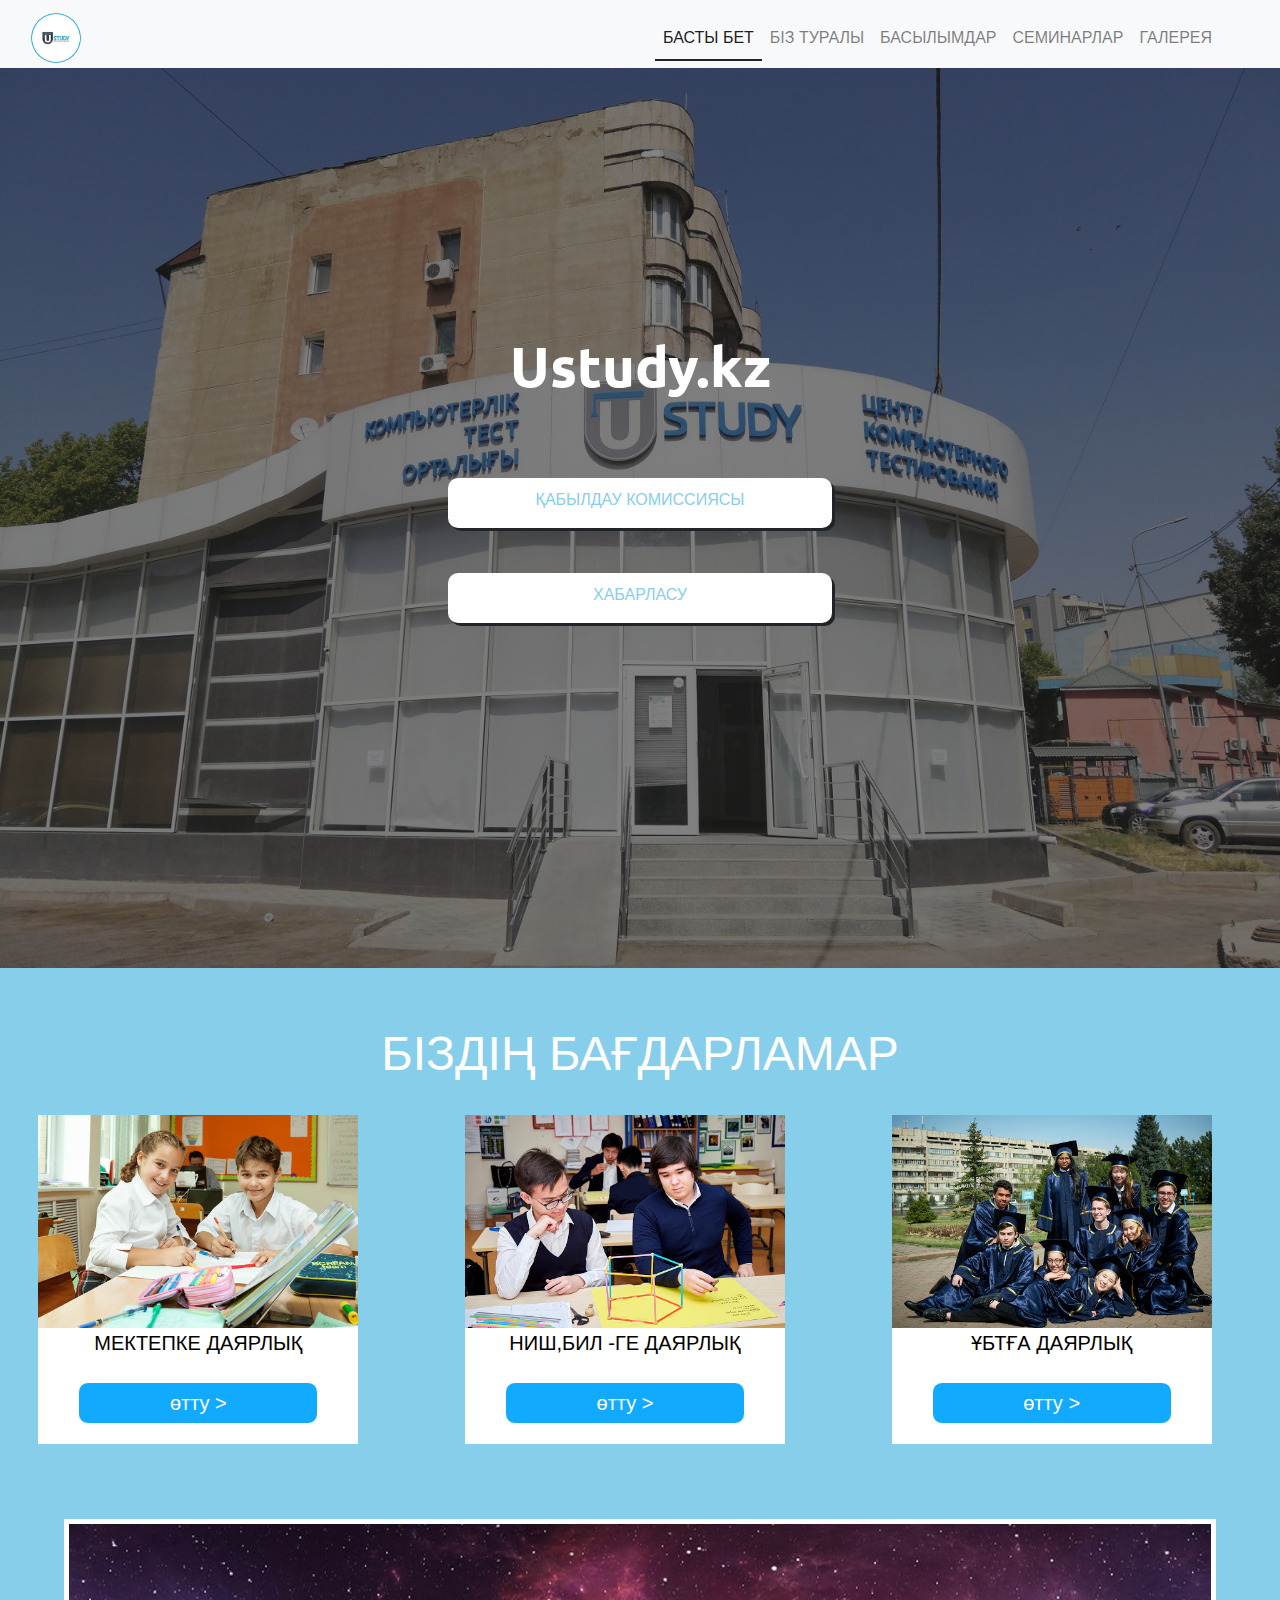
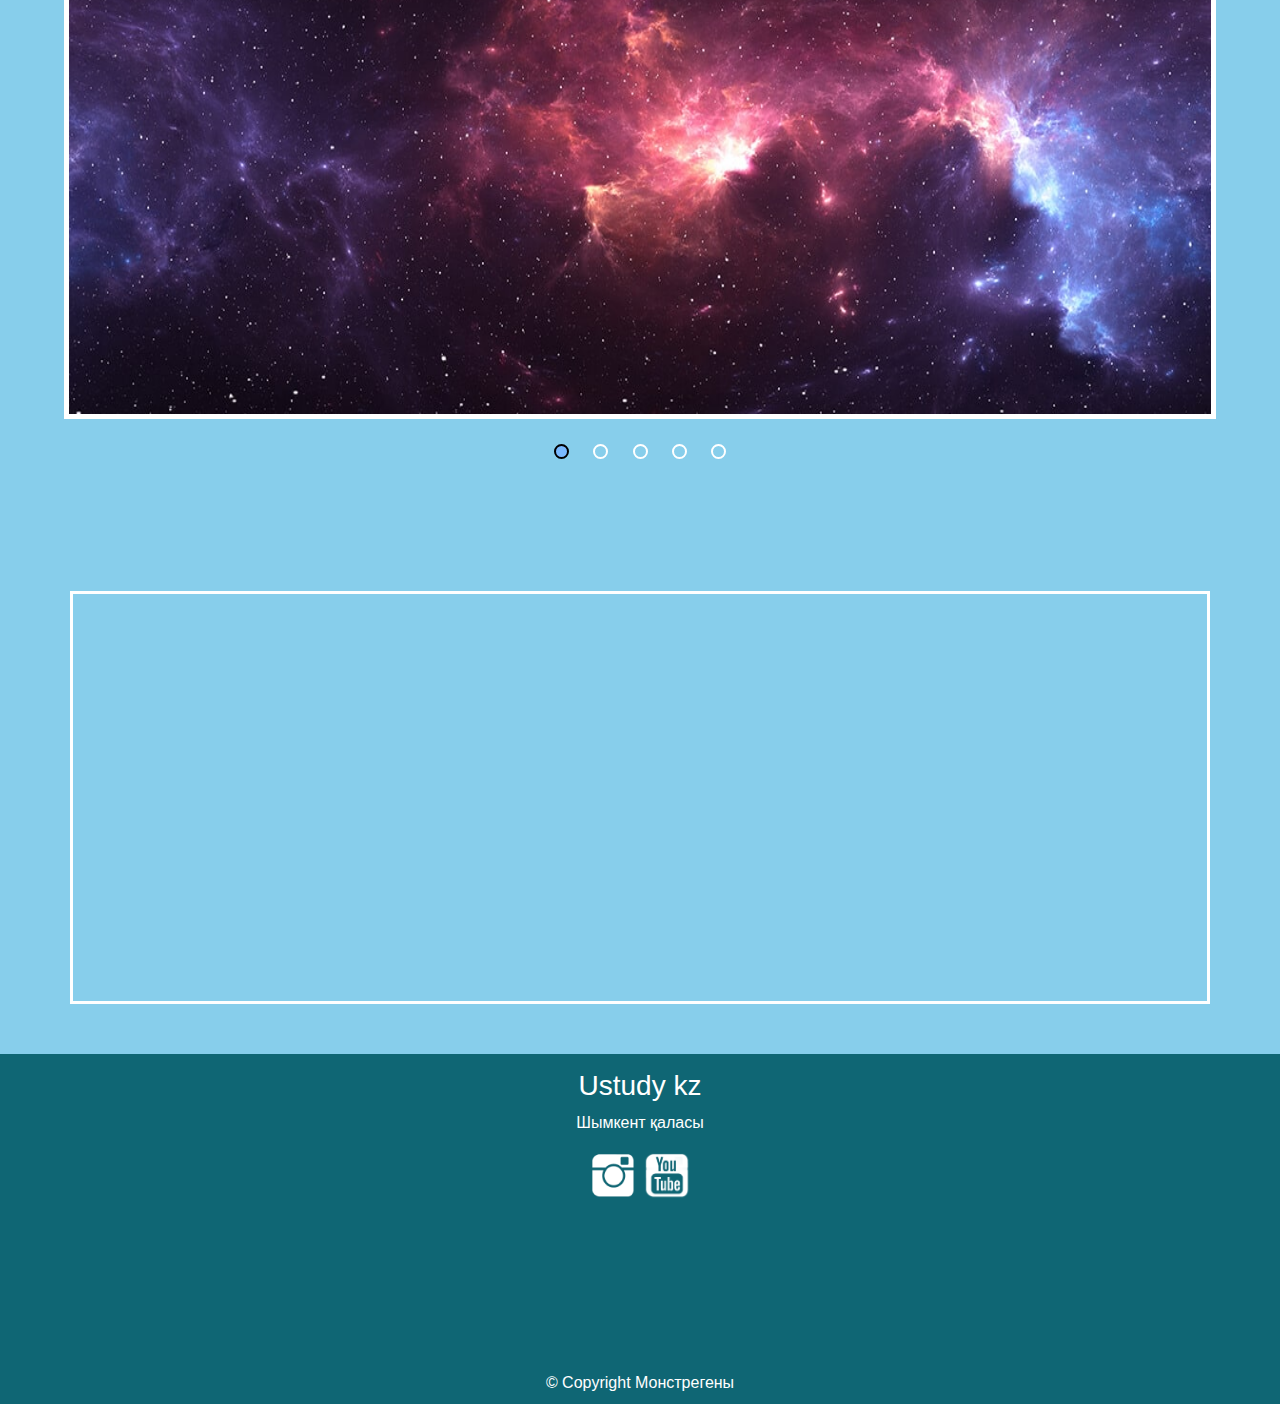
<file: index.html>
<!DOCTYPE html><html lang="en"><head>    <meta charset="UTF-8">    <title>USTUDY</title>    <link rel="icon" href="materials/icon-ustudy.jpg" type="image">    <meta name="viewport" content="width=device-width, initial-scale=1.0">    <link rel="stylesheet" href="css/bootstrap.css">    <link rel="stylesheet" href="css/style.css">    <script type="application/javascript" src="js/bootstrap.bundle.js" defer></script>    <script type="application/javascript" src="js/bootstrap.js" defer></script>    <script type="application/javascript" src="js/bootstrap.bundle.min.js" defer></script>    <script type="application/javascript" src="js/app.js" defer></script></head><body><!--Menu--><header>    <nav class="navbar navbar-expand-lg navbar-light bg-light menu-bar">        <div class="col-lg-6 col-md-3 col-sm-1 col-1">            <a class="navbar-brand " href="index.html"><img src="materials/icon-ustudy.jpg" class="icon" weight="50px"                                                            height="50"></a>        </div>        <button class="navbar-toggler" type="button" data-toggle="collapse" data-target="#navbarSupportedContent"                aria-controls="navbarSupportedContent" aria-expanded="false" aria-label="Toggle navigation">            <span class="navbar-toggler-icon"></span>        </button>        <div class="collapse navbar-collapse col-lg-6" id="navbarSupportedContent">            <ul class="navbar-nav mr-auto">                <li class="nav-item active">                    <a class="nav-link link-text" href="#">Басты бет<span class="sr-only">(current)</span></a>                </li>                <li class="nav-item"><a class="nav-link link-text" href="">Біз туралы</a></li>                <li class="nav-item"><a class="nav-link link-text" href="">БАСЫЛЫМДАР</a></li>                <li class="nav-item"><a class="nav-link link-text" href="">СЕМИНАРЛАР</a></li>                <li class="nav-item"><a class="nav-link link-text" href="">                    ГАЛЕРЕЯ</a></li>            </ul>        </div>    </nav></header><!--Artky suret Ustudy--><div class="main-content">    <div class="darker">    </div>    <div class="container-fluid position-absolute" style="top: 75px">        <div class="col-12 ustudy-text ">Ustudy.kz</div>        <div class=" button-log hoverBox">            <a href="">Қабылдау комиссиясы</a>        </div>        <div class=" button-tocall hoverBox">            <a href="callto:87082984954">хабарласу</a>        </div>    </div></div><!-- Bagdarlamar --><div class="our-programms">    <div class="col-12 text-center text-ourprogramms">        Біздің бағдарламар    </div>    <div class="row our-programms-1">        <div class="col-lg-3 col-sm-8 col-xxs programs">            <img src="materials/primary-school.jpg">            <span>мектепке даярлық</span>            <button onclick="onClick('programms1.html')">өтту ></button>        </div>        <div class="col-lg-3 col-sm-8 col-xxs programs">            <img src="materials/secondary-school.jpg">            <span>НИШ,БИЛ -ге даярлық</span>            <button onclick="onClick('programms2.html')">өтту ></button>        </div>        <div class="col-lg-3 col-sm-8 col-xxs programs">            <img src="materials/high-school.jpg">            <span>ҰБТҒА даярлық</span>            <button onclick="onClick('programms3.html')">өтту ></button>        </div>    </div></div><!--Auysatyn fotolar--><div class="bck-photos container-fluid">    <div class="dots">        <div class="owl-dots active" onclick="dotsClick(0)"></div>        <div class="owl-dots" onclick="dotsClick(1)"></div>        <div class="owl-dots" onclick="dotsClick(2)"></div>        <div class="owl-dots" onclick="dotsClick(3)"></div>        <div class="owl-dots" onclick="dotsClick(4)"></div>    </div></div><!--Map,Karta--><div class="map container">    <iframe class="col-12"            src="https://www.google.com/maps/embed?pb=!1m18!1m12!1m3!1d2950.031945070507!2d69.58176476403635!3d42.3205173946704!2m3!1f0!2f0!3f0!3m2!1i1024!2i768!4f13.1!3m3!1m2!1s0x38a91c03962517cb%3A0x26b377ade78472c!2z0KDQptCiIOKEljIgVXN0dWR5!5e0!3m2!1sen!2skz!4v1607628092186!5m2!1sen!2skz"            width="1000" height="400" frameborder="0" allowfullscreen="" aria-hidden="false" tabindex="0"></iframe></div><footer>    <h3>Ustudy kz</h3>    <p>        Шымкент қаласы    </p>    <a href="https://www.instagram.com/ustudy.125_shymkent/?hl=ru" target="_blank"><img class="icon-socialmedia " src="materials/instagram-icon.png"></a><!--    <a href="#"><img class="icon-socialmedia" src="materials/facebook-icon.png"></a>-->    <a href="#"><img class="icon-socialmedia" src="materials/youtube-icon.png"></a><!--    <a href="#"><img class="icon-socialmedia" src="materials/linkedin-icon.png"></a>-->    <div id="copyright">&copy; Copyright Монстрегены </div></footer><script src="https://code.jquery.com/jquery-3.3.1.slim.min.js"        integrity="sha384-q8i/X+965DzO0rT7abK41JStQIAqVgRVzpbzo5smXKp4YfRvH+8abtTE1Pi6jizo"        crossorigin="anonymous"></script><script src="https://cdnjs.cloudflare.com/ajax/libs/popper.js/1.14.7/umd/popper.min.js"        integrity="sha384-UO2eT0CpHqdSJQ6hJty5KVphtPhzWj9WO1clHTMGa3JDZwrnQq4sF86dIHNDz0W1"        crossorigin="anonymous"></script></body></html>
</file>
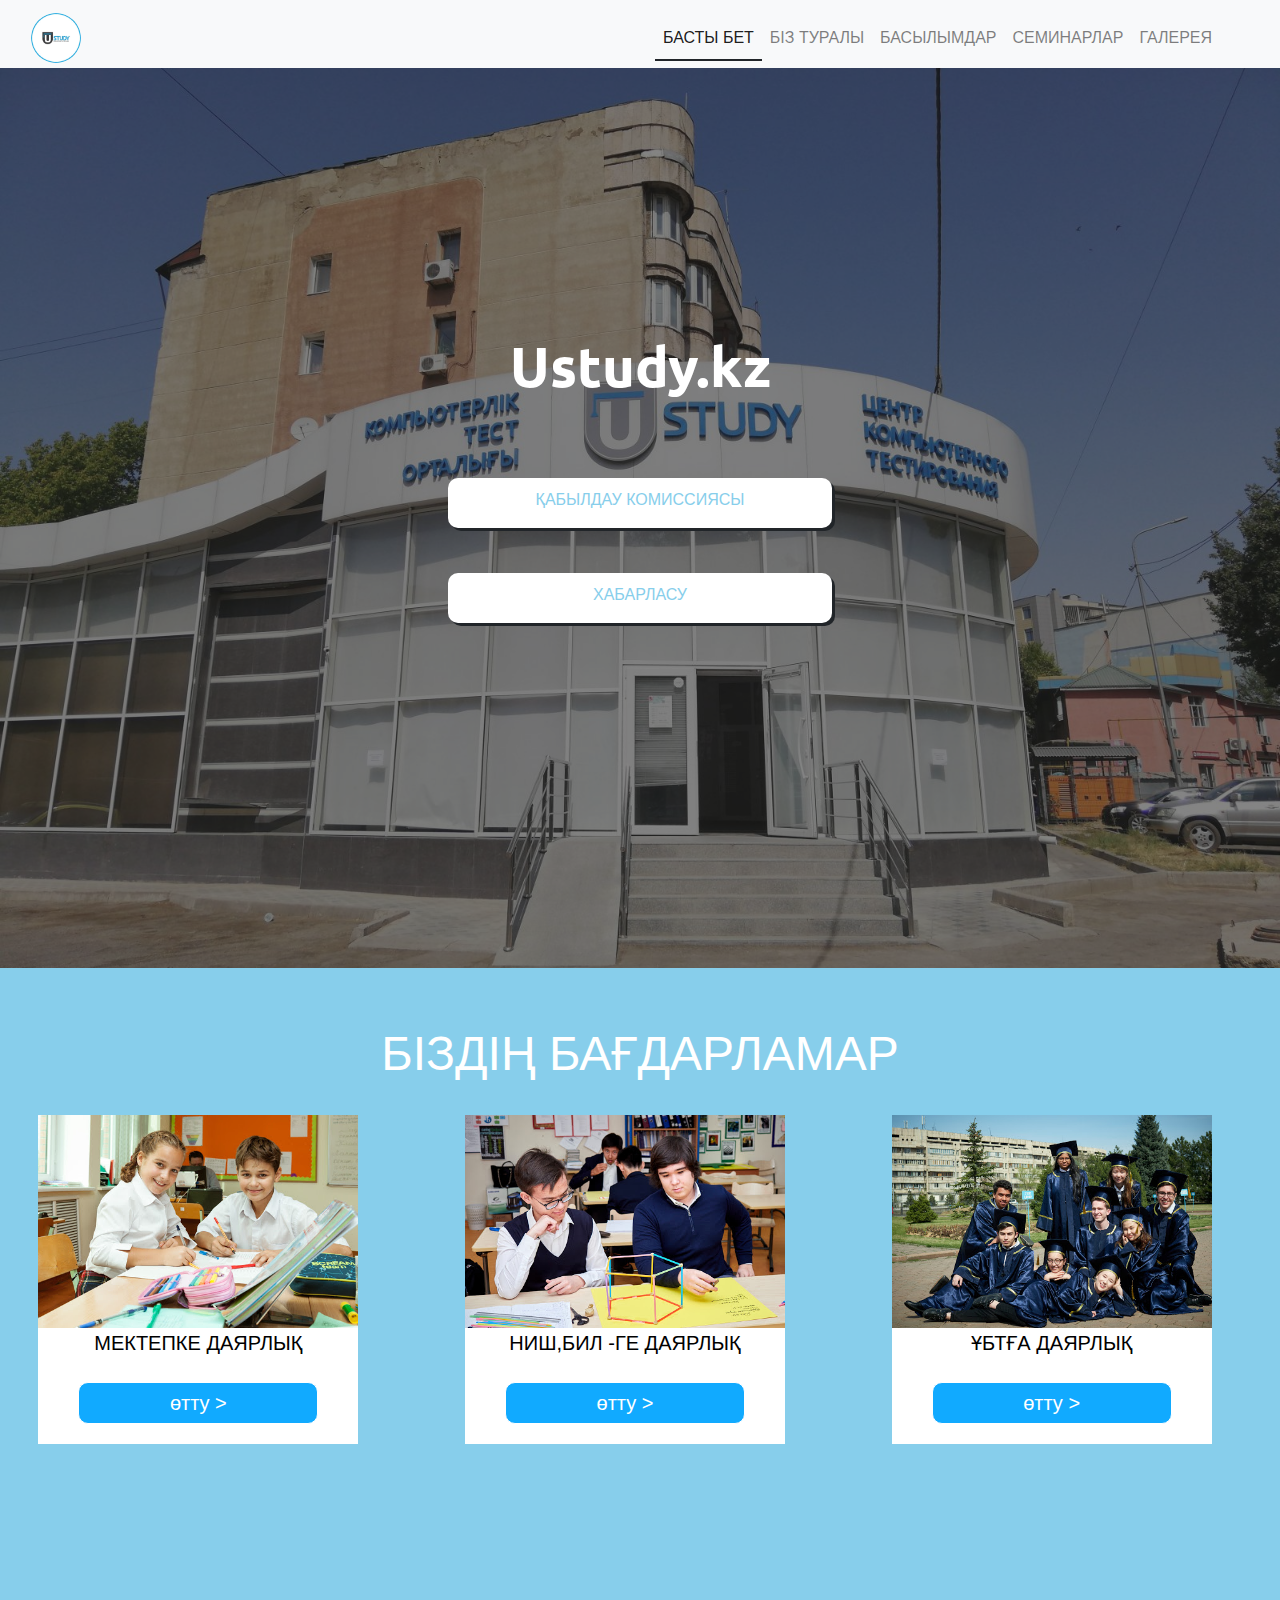
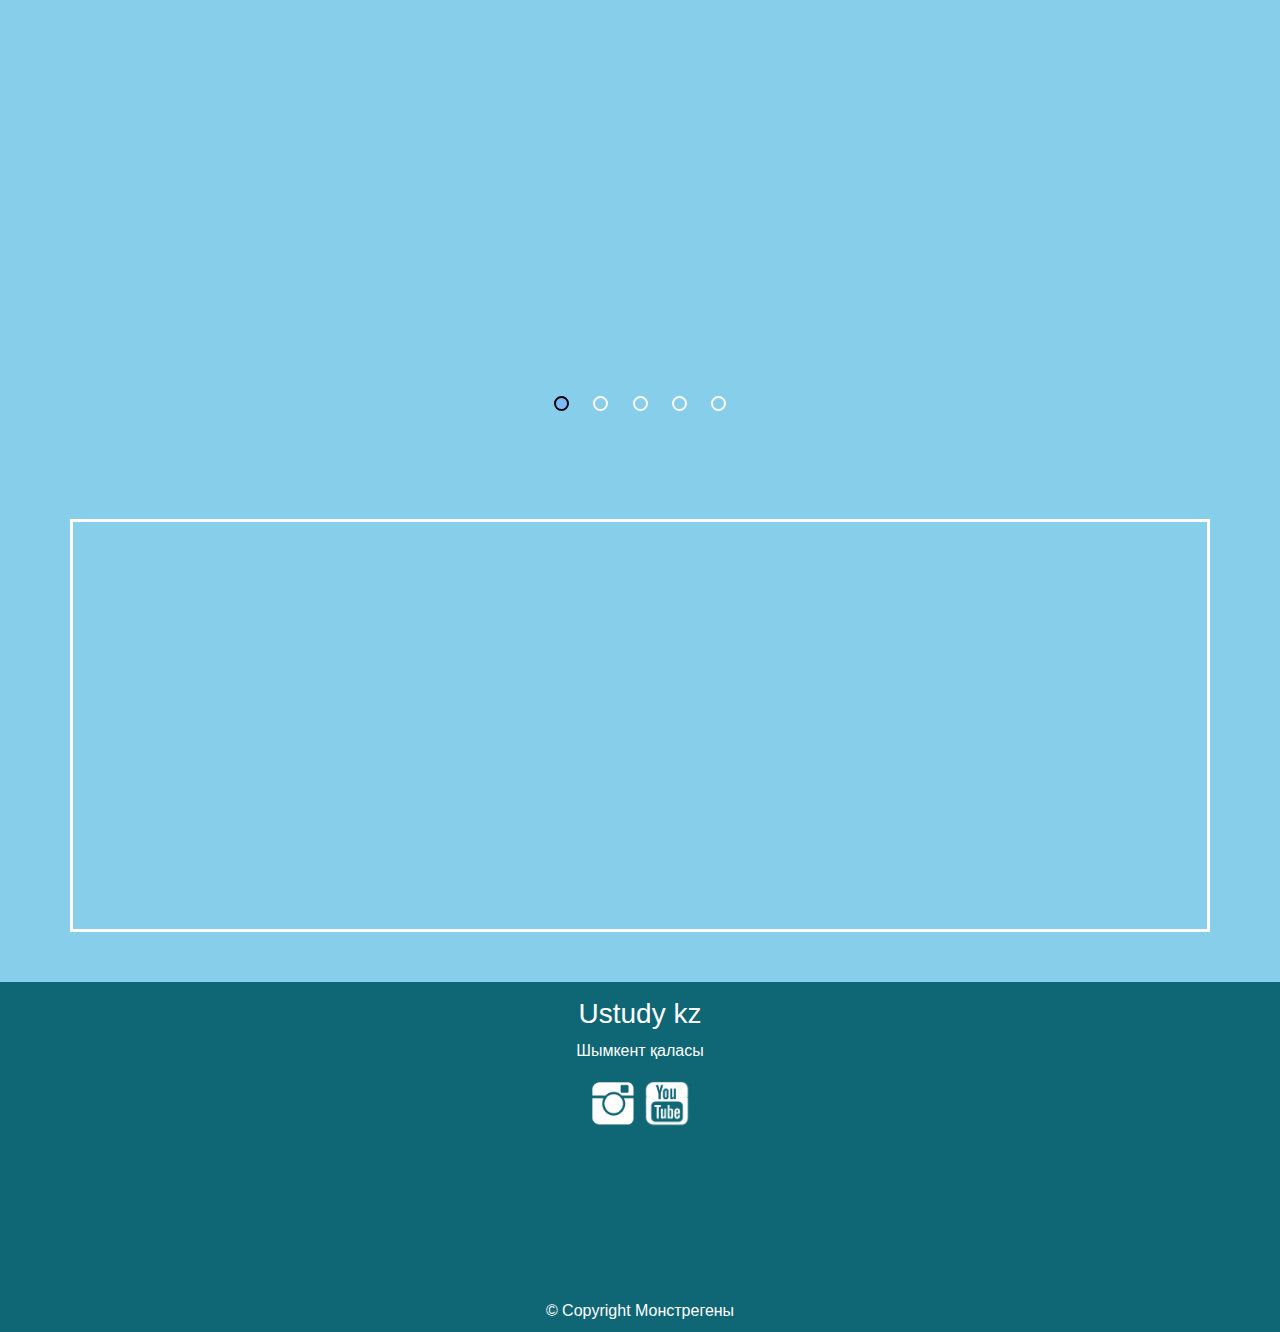
<file: First_Websites/index.html>
<!DOCTYPE html><html lang="en"><head>    <meta charset="UTF-8">    <title>USTUDY</title>    <link rel="icon" href="materials/icon-ustudy.jpg" type="image">    <meta name="viewport" content="width=device-width, initial-scale=1.0">    <link rel="stylesheet" href="css/bootstrap.css">    <link rel="stylesheet" href="css/style.css">    <script type="application/javascript" src="js/bootstrap.bundle.js" defer></script>    <script type="application/javascript" src="js/bootstrap.js" defer></script>    <script type="application/javascript" src="js/bootstrap.bundle.min.js" defer></script>    <script type="application/javascript" src="js/app.js" defer></script></head><body><!--Menu--><header>    <nav class="navbar navbar-expand-lg navbar-light bg-light menu-bar">        <div class="col-lg-6 col-md-3 col-sm-1 col-1">            <a class="navbar-brand " href="index.html"><img src="materials/icon-ustudy.jpg" class="icon" weight="50px"                                                            height="50"></a>        </div>        <button class="navbar-toggler" type="button" data-toggle="collapse" data-target="#navbarSupportedContent"                aria-controls="navbarSupportedContent" aria-expanded="false" aria-label="Toggle navigation">            <span class="navbar-toggler-icon"></span>        </button>        <div class="collapse navbar-collapse col-lg-6" id="navbarSupportedContent">            <ul class="navbar-nav mr-auto">                <li class="nav-item active">                    <a class="nav-link link-text" href="#">Басты бет<span class="sr-only">(current)</span></a>                </li>                <li class="nav-item"><a class="nav-link link-text" href="">Біз туралы</a></li>                <li class="nav-item"><a class="nav-link link-text" href="">БАСЫЛЫМДАР</a></li>                <li class="nav-item"><a class="nav-link link-text" href="">СЕМИНАРЛАР</a></li>                <li class="nav-item"><a class="nav-link link-text" href="">                    ГАЛЕРЕЯ</a></li>            </ul>        </div>    </nav></header><!--Artky suret Ustudy--><div class="main-content">    <div class="darker">    </div>    <div class="container-fluid position-absolute" style="top: 75px">        <div class="col-12 ustudy-text ">Ustudy.kz</div>        <div class=" button-log hoverBox">            <a href="">Қабылдау комиссиясы</a>        </div>        <div class=" button-tocall hoverBox">            <a href="callto:87082984954">хабарласу</a>        </div>    </div></div><!-- Bagdarlamar --><div class="our-programms">    <div class="col-12 text-center text-ourprogramms">        Біздің бағдарламар    </div>    <div class="row our-programms-1">        <div class="col-lg-3 col-sm-8 col-xxs programs">            <img src="materials/primary-school.jpg">            <span>мектепке даярлық</span>            <button onclick="onClick('programms1.html')">өтту ></button>        </div>        <div class="col-lg-3 col-sm-8 col-xxs programs">            <img src="materials/secondary-school.jpg">            <span>НИШ,БИЛ -ге даярлық</span>            <button onclick="onClick('programms2.html')">өтту ></button>        </div>        <div class="col-lg-3 col-sm-8 col-xxs programs">            <img src="materials/high-school.jpg">            <span>ҰБТҒА даярлық</span>            <button onclick="onClick('programms3.html')">өтту ></button>        </div>    </div></div><!--Auysatyn fotolar--><div class="bck-photos container-fluid">    <div class="dots">        <div class="owl-dots active"></div>        <div class="owl-dots"></div>        <div class="owl-dots"></div>        <div class="owl-dots"></div>        <div class="owl-dots"></div>    </div></div><!--Map,Karta--><div class="map container">    <iframe class="col-12"            src="https://www.google.com/maps/embed?pb=!1m18!1m12!1m3!1d2950.031945070507!2d69.58176476403635!3d42.3205173946704!2m3!1f0!2f0!3f0!3m2!1i1024!2i768!4f13.1!3m3!1m2!1s0x38a91c03962517cb%3A0x26b377ade78472c!2z0KDQptCiIOKEljIgVXN0dWR5!5e0!3m2!1sen!2skz!4v1607628092186!5m2!1sen!2skz"            width="1000" height="400" frameborder="0" allowfullscreen="" aria-hidden="false" tabindex="0"></iframe></div><footer>    <h3>Ustudy kz</h3>    <p>        Шымкент қаласы    </p>    <a href="https://www.instagram.com/ustudy.125_shymkent/?hl=ru" target="_blank"><img class="icon-socialmedia" src="materials/instagram-icon.png"></a><!--    <a href="#"><img class="icon-socialmedia" src="materials/facebook-icon.png"></a>-->    <a href="#"><img class="icon-socialmedia" src="materials/youtube-icon.png"></a><!--    <a href="#"><img class="icon-socialmedia" src="materials/linkedin-icon.png"></a>-->    <div id="copyright">&copy; Copyright Монстрегены </div></footer><script src="https://code.jquery.com/jquery-3.3.1.slim.min.js"        integrity="sha384-q8i/X+965DzO0rT7abK41JStQIAqVgRVzpbzo5smXKp4YfRvH+8abtTE1Pi6jizo"        crossorigin="anonymous"></script><script src="https://cdnjs.cloudflare.com/ajax/libs/popper.js/1.14.7/umd/popper.min.js"        integrity="sha384-UO2eT0CpHqdSJQ6hJty5KVphtPhzWj9WO1clHTMGa3JDZwrnQq4sF86dIHNDz0W1"        crossorigin="anonymous"></script></body></html>
</file>
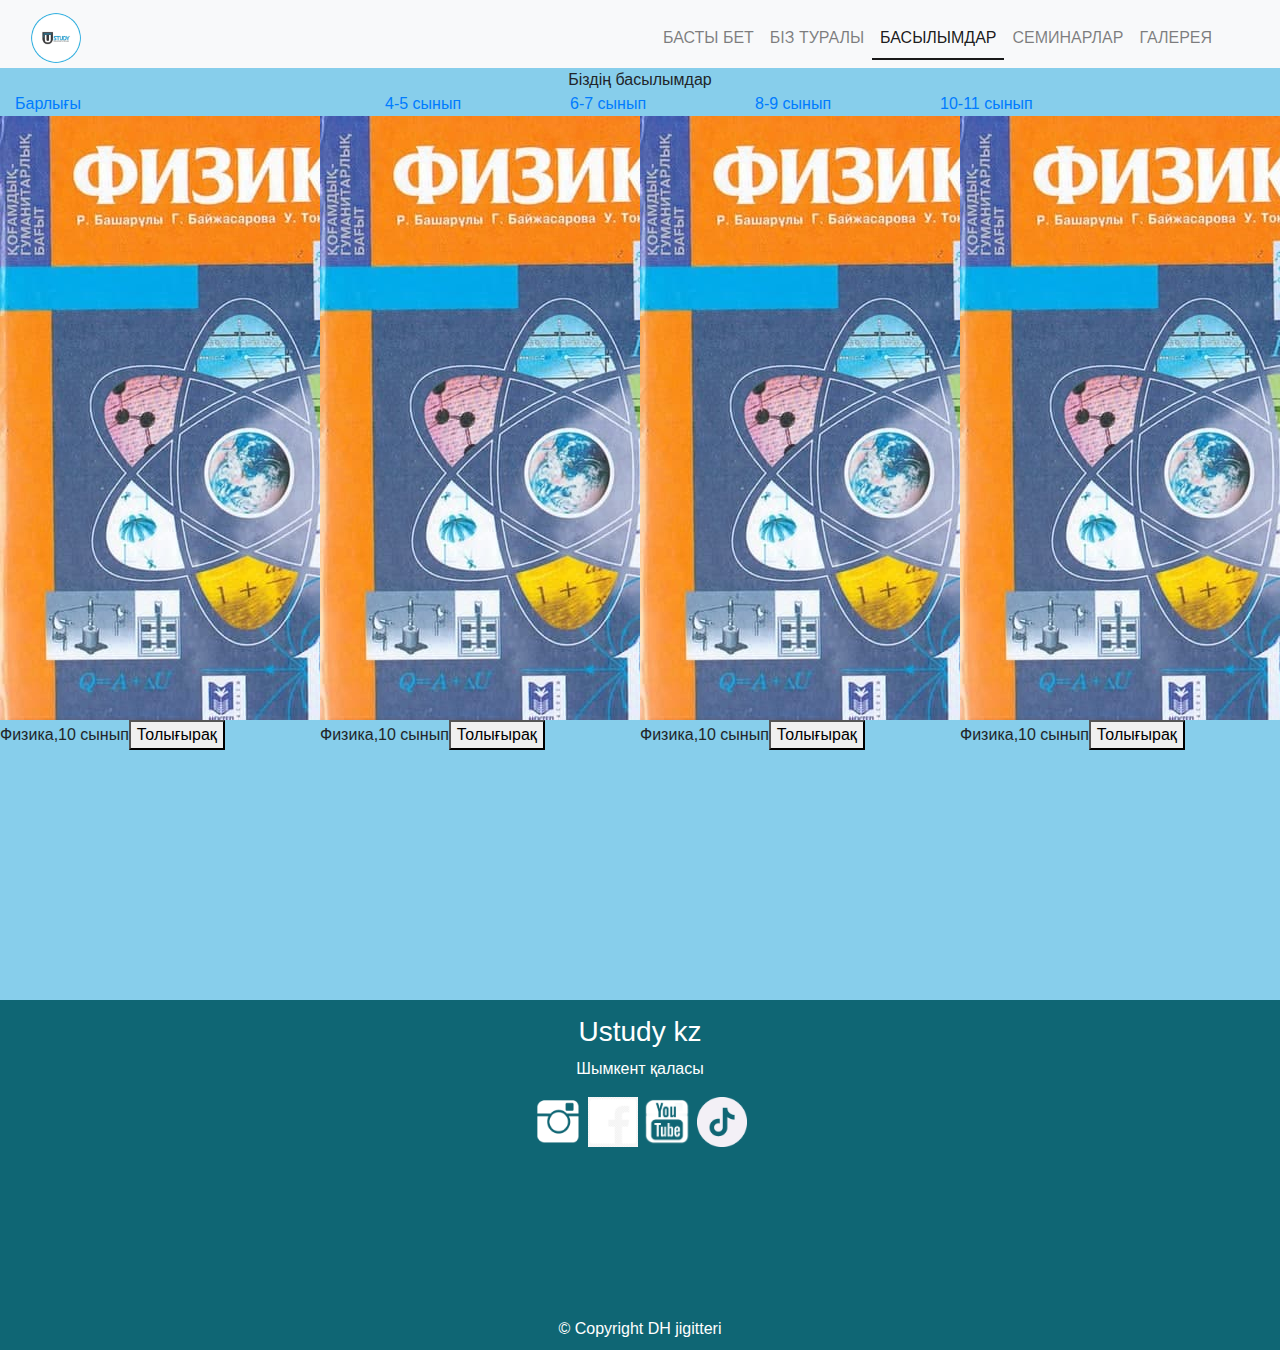
<file: basylymdar.html>
<!DOCTYPE html>
<html lang="en">
<head>
    <meta charset="UTF-8">
    <title>USTUDY</title>
    <link rel="icon" href="materials/icon-ustudy.jpg" type="image">
    <meta name="viewport" content="width=device-width, initial-scale=1.0">
    <link rel="stylesheet" href="css/bootstrap.css">
    <link rel="stylesheet" href="css/style.css">
    <script type="application/javascript" src="js/bootstrap.bundle.js" defer></script>
    <script type="application/javascript" src="js/bootstrap.js" defer></script>
    <script type="application/javascript" src="js/bootstrap.bundle.min.js" defer></script>
    <script  src="js/index.js" defer></script>
</head>
<body>

<!--Menu-->


<header>
    <nav class="navbar navbar-expand-lg navbar-light bg-light menu-bar">
        <div class="col-lg-6 col-md-3 col-sm-1 col-1">
        <a class="navbar-brand " href="index.html"><img src="materials/icon-ustudy.jpg" class="icon" weight="50px" height="50"></a>
        </div>
        <button class="navbar-toggler" type="button" data-toggle="collapse" data-target="#navbarSupportedContent" aria-controls="navbarSupportedContent" aria-expanded="false" aria-label="Toggle navigation">
            <span class="navbar-toggler-icon"></span>
        </button>

        <div class="collapse navbar-collapse col-lg-6" id="navbarSupportedContent">
            <ul class="navbar-nav mr-auto">
                <li class="nav-item">
                    <a class="nav-link link-text" href="index.html">Басты бет<span class="sr-only">(current)</span></a>
                </li>
                <li class="nav-item"><a class="nav-link link-text" href="">Біз туралы</a> </li>
                <li class="nav-item"><a class="nav-link link-text active" href="">БАСЫЛЫМДАР</a> </li>
                <li class="nav-item"><a class="nav-link link-text" href="">СЕМИНАРЛАР</a> </li>
                <li class="nav-item"><a class="nav-link link-text" href="gallery.html">
                    ГАЛЕРЕЯ</a> </li>
            </ul>

        </div>
    </nav>


</header>

<!--Books basylymdar -->


<div class="books">
    <div class="col-12 text-center text-ourprogramms">
        Біздің басылымдар
        
    </div>
    <div class="links container row">
        <a type="button" onclick="getBooks(4)" class="col-sm-12 col-lg-4" href="#">Барлығы</a>
        <a type="button" onclick="getBooks(0)" class="col-sm-12 col-lg-2" href="#">4-5 сынып</a>
        <a type="button" onclick="getBooks(1)" class="col-sm-12 col-lg-2" href="#">6-7 сынып</a>
        <a type="button" onclick="getBooks(2)" class="col-sm-12 col-lg-2" href="#">8-9 сынып</a>
        <a type="button" onclick="getBooks(3)" class="col-sm-12 col-lg-2" href="#">10-11 сынып</a>
    </div>
<div class="row our-programms-1 book-content">



</div>





<footer>
    <h3>Ustudy kz</h3>
    <p>
        Шымкент қаласы
    </p>
    <a href="https://www.instagram.com/ustudy.125_shymkent/?hl=ru" target="_blank"><img class="icon-socialmedia " src="materials/instagram-icon.png"></a>
    <a href="#"><img class="icon-socialmedia" src="materials/facebook-icon.png"></a>
    <a href="#"><img class="icon-socialmedia" src="materials/youtube-icon.png"></a>
    <a href="#"><img class="icon-socialmedia" src="materials/tiktok-icon.png"></a>


    <div id="copyright">&copy; Copyright DH jigitteri </div>



</footer>
<script src="https://code.jquery.com/jquery-3.3.1.slim.min.js" integrity="sha384-q8i/X+965DzO0rT7abK41JStQIAqVgRVzpbzo5smXKp4YfRvH+8abtTE1Pi6jizo" crossorigin="anonymous"></script>
<script src="https://cdnjs.cloudflare.com/ajax/libs/popper.js/1.14.7/umd/popper.min.js" integrity="sha384-UO2eT0CpHqdSJQ6hJty5KVphtPhzWj9WO1clHTMGa3JDZwrnQq4sF86dIHNDz0W1" crossorigin="anonymous"></script>


</body>

</html>
</file>
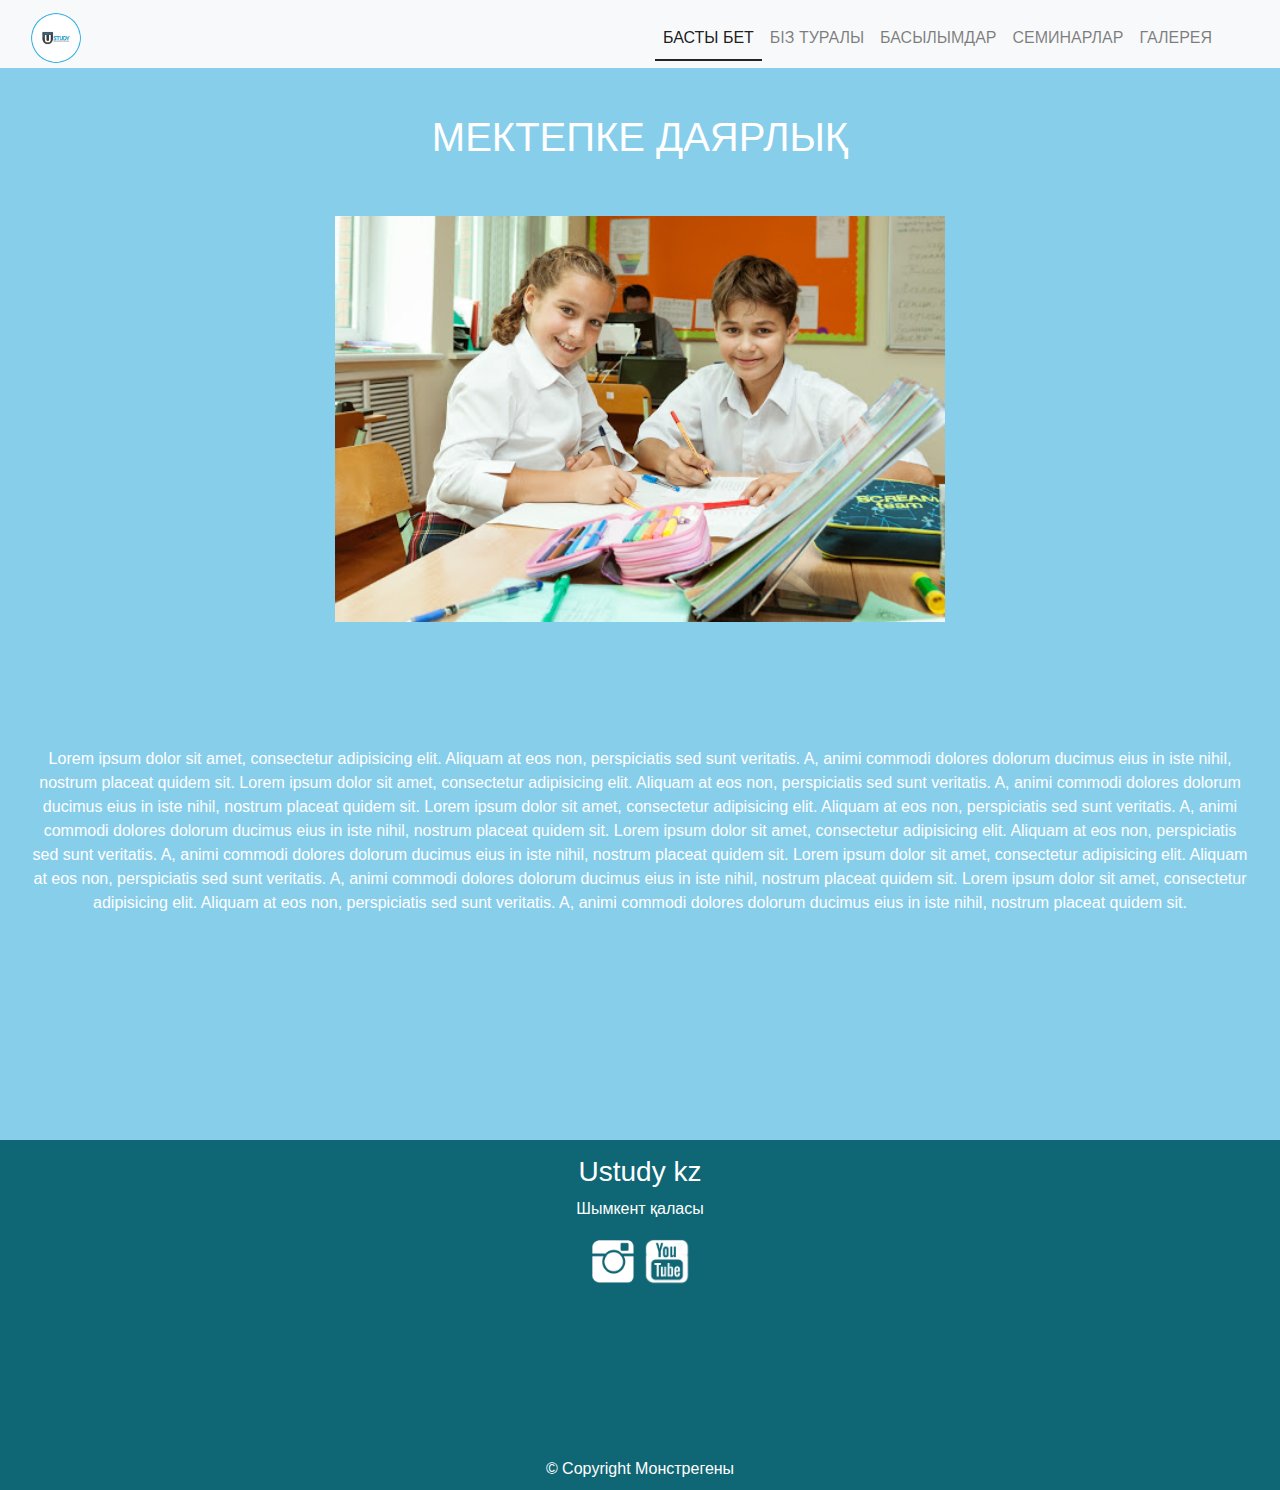
<file: programms1.html>
<!DOCTYPE html>
<html lang="en">
<head>
    <meta charset="UTF-8">
    <title>USTUDY</title>
    <link rel="icon" href="materials/icon-ustudy.jpg" type="image">
    <meta name="viewport" content="width=device-width, initial-scale=1.0">
    <link rel="stylesheet" href="css/bootstrap.css">
    <link rel="stylesheet" href="css/style.css">
    <script type="application/javascript" src="js/bootstrap.bundle.js" defer></script>
    <script type="application/javascript" src="js/bootstrap.js" defer></script>
    <script type="application/javascript" src="js/bootstrap.bundle.min.js" defer></script>
    <script type="application/javascript" src="js/app.js" defer></script>
  

</head>
<body>

<!--Menu-->


<header>
    <nav class="navbar navbar-expand-lg navbar-light bg-light menu-bar">
        <div class="col-lg-6 col-md-3 col-sm-1 col-1">
            <a class="navbar-brand " href="index.html"><img src="materials/icon-ustudy.jpg" class="icon" weight="50px"
                                                            height="50"></a>
        </div>
        <button class="navbar-toggler" type="button" data-toggle="collapse" data-target="#navbarSupportedContent"
                aria-controls="navbarSupportedContent" aria-expanded="false" aria-label="Toggle navigation">
            <span class="navbar-toggler-icon"></span>
        </button>

        <div class="collapse navbar-collapse col-lg-6" id="navbarSupportedContent">
            <ul class="navbar-nav mr-auto">
                <li class="nav-item active">
                    <a class="nav-link link-text" href="#">Басты бет<span class="sr-only">(current)</span></a>
                </li>
                <li class="nav-item"><a class="nav-link link-text" href="">Біз туралы</a></li>
                <li class="nav-item"><a class="nav-link link-text" href="">БАСЫЛЫМДАР</a></li>
                <li class="nav-item"><a class="nav-link link-text" href="">СЕМИНАРЛАР</a></li>
                <li class="nav-item"><a class="nav-link link-text" href="">
                    ГАЛЕРЕЯ</a></li>
            </ul>

        </div>
    </nav>


</header>
<div class="programs-page">
    <h1 class="text-center">мектепке даярлық</h1>
    <img src="materials/primary-school.jpg" >
    <div>
        Lorem ipsum dolor sit amet, consectetur adipisicing elit. Aliquam at eos non, perspiciatis sed sunt veritatis. A, animi commodi dolores dolorum ducimus eius in iste nihil, nostrum placeat quidem sit.  Lorem ipsum dolor sit amet, consectetur adipisicing elit. Aliquam at eos non, perspiciatis sed sunt veritatis. A, animi commodi dolores dolorum ducimus eius in iste nihil, nostrum placeat quidem sit.  Lorem ipsum dolor sit amet, consectetur adipisicing elit. Aliquam at eos non, perspiciatis sed sunt veritatis. A, animi commodi dolores dolorum ducimus eius in iste nihil, nostrum placeat quidem sit.  Lorem ipsum dolor sit amet, consectetur adipisicing elit. Aliquam at eos non, perspiciatis sed sunt veritatis. A, animi commodi dolores dolorum ducimus eius in iste nihil, nostrum placeat quidem sit.  Lorem ipsum dolor sit amet, consectetur adipisicing elit. Aliquam at eos non, perspiciatis sed sunt veritatis. A, animi commodi dolores dolorum ducimus eius in iste nihil, nostrum placeat quidem sit.  Lorem ipsum dolor sit amet, consectetur adipisicing elit. Aliquam at eos non, perspiciatis sed sunt veritatis. A, animi commodi dolores dolorum ducimus eius in iste nihil, nostrum placeat quidem sit.
    </div>

</div>


<footer>
    <h3>Ustudy kz</h3>
    <p>
        Шымкент қаласы
    </p>
    <a href="https://www.instagram.com/ustudy.125_shymkent/?hl=ru" target="_blank"><img class="icon-socialmedia" src="materials/instagram-icon.png"></a>
<!--    <a href="#"><img class="icon-socialmedia" src="materials/facebook-icon.png"></a>-->
    <a href="#"><img class="icon-socialmedia" src="materials/youtube-icon.png"></a>
<!--    <a href="#"><img class="icon-socialmedia" src="materials/linkedin-icon.png"></a>-->


    <div id="copyright">&copy; Copyright Монстрегены </div>



</footer>
<script src="https://code.jquery.com/jquery-3.3.1.slim.min.js"
        integrity="sha384-q8i/X+965DzO0rT7abK41JStQIAqVgRVzpbzo5smXKp4YfRvH+8abtTE1Pi6jizo"
        crossorigin="anonymous"></script>
<script src="https://cdnjs.cloudflare.com/ajax/libs/popper.js/1.14.7/umd/popper.min.js"
        integrity="sha384-UO2eT0CpHqdSJQ6hJty5KVphtPhzWj9WO1clHTMGa3JDZwrnQq4sF86dIHNDz0W1"
        crossorigin="anonymous"></script>


</body>

</html>
</file>
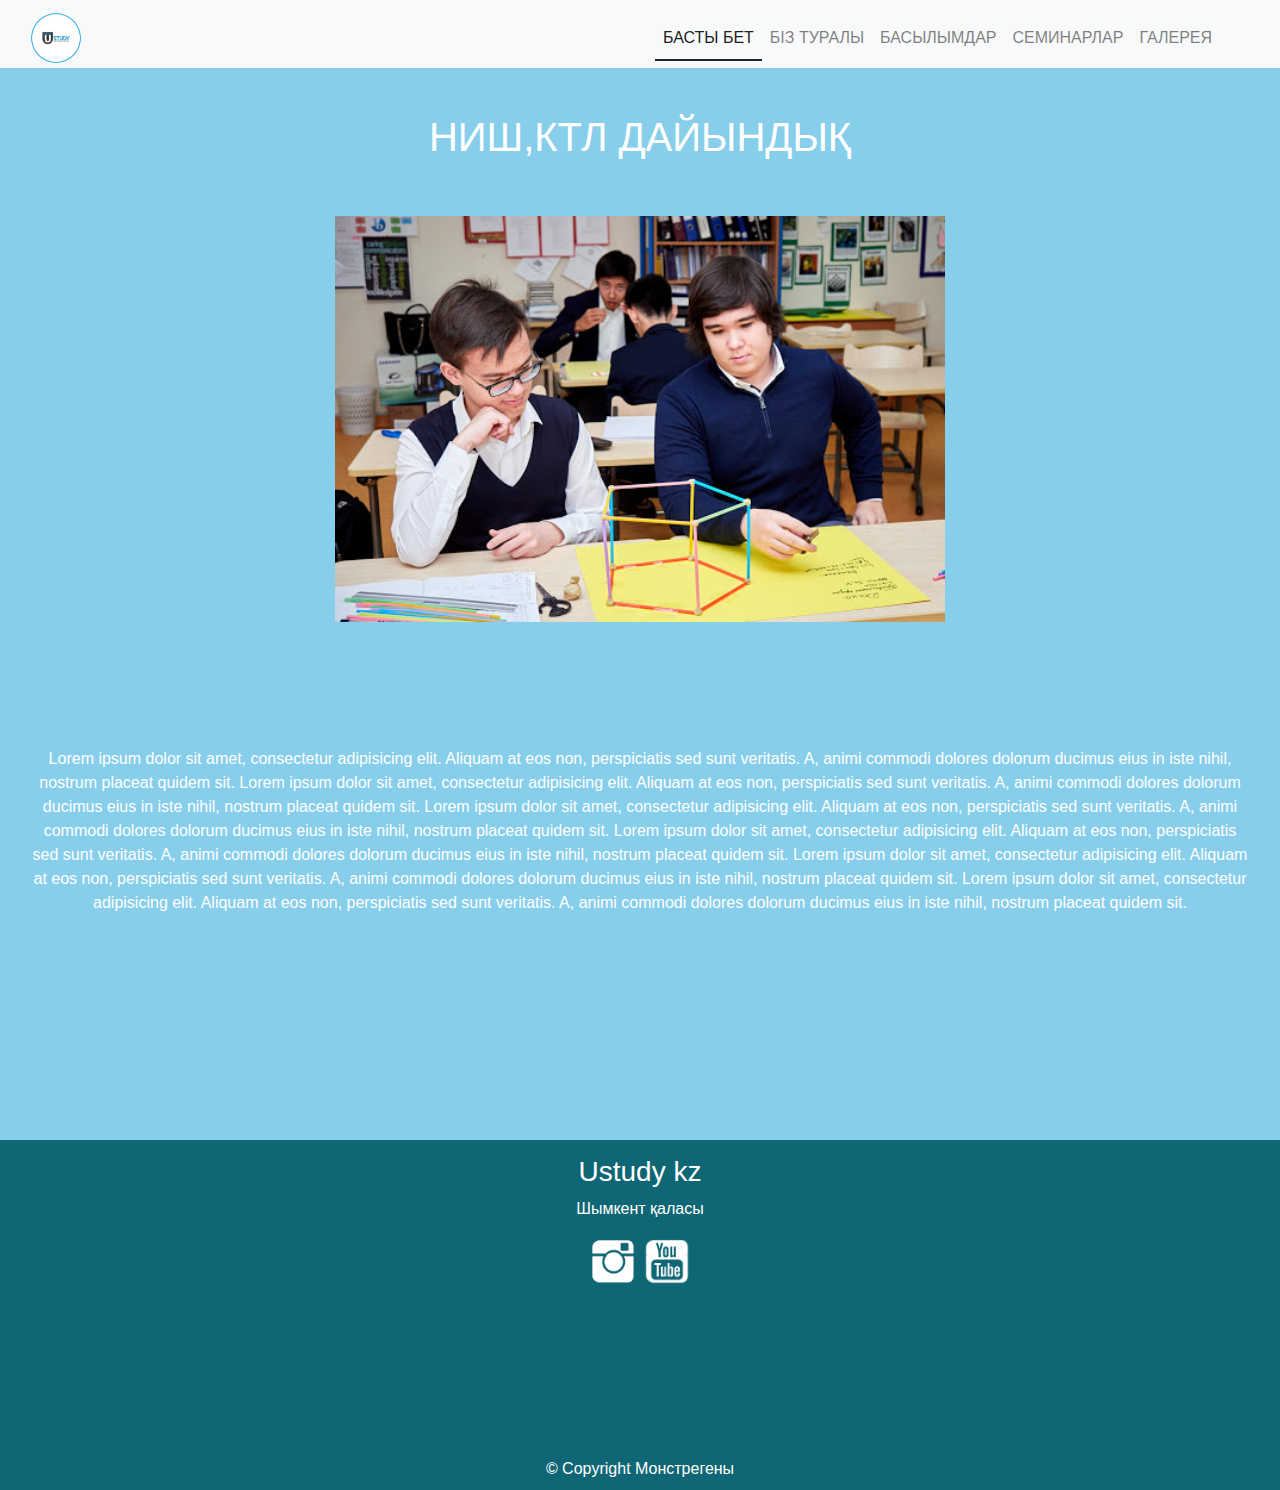
<file: programms2.html>
<!DOCTYPE html>
<html lang="en">
<head>
    <meta charset="UTF-8">
    <title>USTUDY</title>
    <link rel="icon" href="materials/icon-ustudy.jpg" type="image">
    <meta name="viewport" content="width=device-width, initial-scale=1.0">
    <link rel="stylesheet" href="css/bootstrap.css">
    <link rel="stylesheet" href="css/style.css">
    <script type="application/javascript" src="js/bootstrap.bundle.js" defer></script>
    <script type="application/javascript" src="js/bootstrap.js" defer></script>
    <script type="application/javascript" src="js/bootstrap.bundle.min.js" defer></script>
    <script type="application/javascript" src="js/app.js" defer></script>

  
</head>
<body>

<!--Menu-->


<header>
    <nav class="navbar navbar-expand-lg navbar-light bg-light menu-bar">
        <div class="col-lg-6 col-md-3 col-sm-1 col-1">
            <a class="navbar-brand " href="index.html"><img src="materials/icon-ustudy.jpg" class="icon" weight="50px"
                                                            height="50"></a>
        </div>
        <button class="navbar-toggler" type="button" data-toggle="collapse" data-target="#navbarSupportedContent"
                aria-controls="navbarSupportedContent" aria-expanded="false" aria-label="Toggle navigation">
            <span class="navbar-toggler-icon"></span>
        </button>

        <div class="collapse navbar-collapse col-lg-6" id="navbarSupportedContent">
            <ul class="navbar-nav mr-auto">
                <li class="nav-item active">
                    <a class="nav-link link-text" href="#">Басты бет<span class="sr-only">(current)</span></a>
                </li>
                <li class="nav-item"><a class="nav-link link-text" href="">Біз туралы</a></li>
                <li class="nav-item"><a class="nav-link link-text" href="">БАСЫЛЫМДАР</a></li>
                <li class="nav-item"><a class="nav-link link-text" href="">СЕМИНАРЛАР</a></li>
                <li class="nav-item"><a class="nav-link link-text" href="">
                    ГАЛЕРЕЯ</a></li>
            </ul>

        </div>
    </nav>


</header>
<div class="programs-page">
    <h1 class="text-center">НИШ,КТЛ дайындық</h1>
    <img src="materials/secondary-school.jpg" class="img-responsive">
    <div>
        Lorem ipsum dolor sit amet, consectetur adipisicing elit. Aliquam at eos non, perspiciatis sed sunt veritatis. A, animi commodi dolores dolorum ducimus eius in iste nihil, nostrum placeat quidem sit.  Lorem ipsum dolor sit amet, consectetur adipisicing elit. Aliquam at eos non, perspiciatis sed sunt veritatis. A, animi commodi dolores dolorum ducimus eius in iste nihil, nostrum placeat quidem sit.  Lorem ipsum dolor sit amet, consectetur adipisicing elit. Aliquam at eos non, perspiciatis sed sunt veritatis. A, animi commodi dolores dolorum ducimus eius in iste nihil, nostrum placeat quidem sit.  Lorem ipsum dolor sit amet, consectetur adipisicing elit. Aliquam at eos non, perspiciatis sed sunt veritatis. A, animi commodi dolores dolorum ducimus eius in iste nihil, nostrum placeat quidem sit.  Lorem ipsum dolor sit amet, consectetur adipisicing elit. Aliquam at eos non, perspiciatis sed sunt veritatis. A, animi commodi dolores dolorum ducimus eius in iste nihil, nostrum placeat quidem sit.  Lorem ipsum dolor sit amet, consectetur adipisicing elit. Aliquam at eos non, perspiciatis sed sunt veritatis. A, animi commodi dolores dolorum ducimus eius in iste nihil, nostrum placeat quidem sit.
    </div>

</div>


<footer>
    <h3>Ustudy kz</h3>
    <p>
        Шымкент қаласы
    </p>
    <a href="https://www.instagram.com/ustudy.125_shymkent/?hl=ru" target="_blank"><img class="icon-socialmedia" src="materials/instagram-icon.png"></a>
<!--    <a href="#"><img class="icon-socialmedia" src="materials/facebook-icon.png"></a>-->
    <a href="#"><img class="icon-socialmedia" src="materials/youtube-icon.png"></a>
<!--    <a href="#"><img class="icon-socialmedia" src="materials/linkedin-icon.png"></a>-->


    <div id="copyright">&copy; Copyright Монстрегены </div>



</footer>
<script src="https://code.jquery.com/jquery-3.3.1.slim.min.js"
        integrity="sha384-q8i/X+965DzO0rT7abK41JStQIAqVgRVzpbzo5smXKp4YfRvH+8abtTE1Pi6jizo"
        crossorigin="anonymous"></script>
<script src="https://cdnjs.cloudflare.com/ajax/libs/popper.js/1.14.7/umd/popper.min.js"
        integrity="sha384-UO2eT0CpHqdSJQ6hJty5KVphtPhzWj9WO1clHTMGa3JDZwrnQq4sF86dIHNDz0W1"
        crossorigin="anonymous"></script>


</body>

</html>
</file>
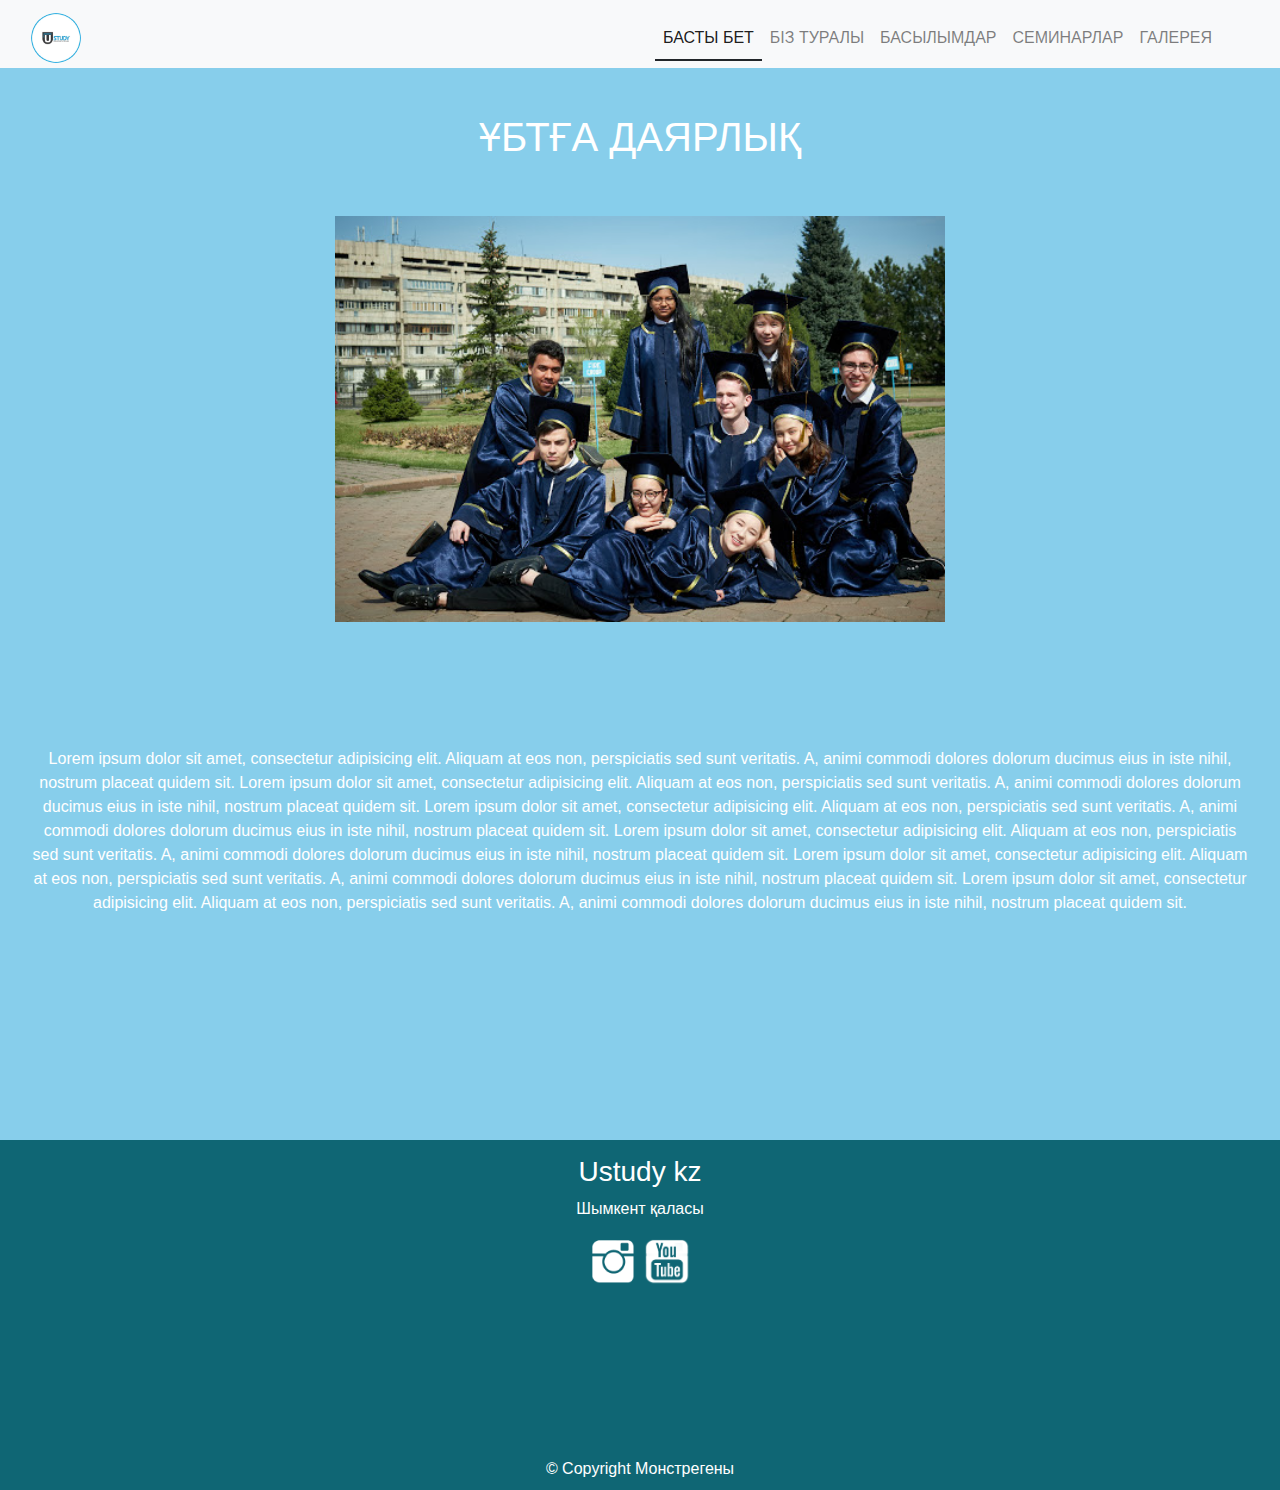
<file: programms3.html>
<!DOCTYPE html>
<html lang="en">
<head>
    <meta charset="UTF-8">
    <title>USTUDY</title>
    <link rel="icon" href="materials/icon-ustudy.jpg" type="image">
    <meta name="viewport" content="width=device-width, initial-scale=1.0">
    <link rel="stylesheet" href="css/bootstrap.css">
    <link rel="stylesheet" href="css/style.css">
    <script type="application/javascript" src="js/bootstrap.bundle.js" defer></script>
    <script type="application/javascript" src="js/bootstrap.js" defer></script>
    <script type="application/javascript" src="js/bootstrap.bundle.min.js" defer></script>
    <script type="application/javascript" src="js/app.js" defer></script>

</head>
<body>

<!--Menu-->


<header>
    <nav class="navbar navbar-expand-lg navbar-light bg-light menu-bar">
        <div class="col-lg-6 col-md-3 col-sm-1 col-1">
            <a class="navbar-brand " href="index.html"><img src="materials/icon-ustudy.jpg" class="icon" weight="50px"
                                                            height="50"></a>
        </div>
        <button class="navbar-toggler" type="button" data-toggle="collapse" data-target="#navbarSupportedContent"
                aria-controls="navbarSupportedContent" aria-expanded="false" aria-label="Toggle navigation">
            <span class="navbar-toggler-icon"></span>
        </button>

        <div class="collapse navbar-collapse col-lg-6" id="navbarSupportedContent">
            <ul class="navbar-nav mr-auto">
                <li class="nav-item active">
                    <a class="nav-link link-text" href="#">Басты бет<span class="sr-only">(current)</span></a>
                </li>
                <li class="nav-item"><a class="nav-link link-text" href="">Біз туралы</a></li>
                <li class="nav-item"><a class="nav-link link-text" href="">БАСЫЛЫМДАР</a></li>
                <li class="nav-item"><a class="nav-link link-text" href="">СЕМИНАРЛАР</a></li>
                <li class="nav-item"><a class="nav-link link-text" href="">
                    ГАЛЕРЕЯ</a></li>
            </ul>

        </div>
    </nav>


</header>
<div class="programs-page">
<h1 class="text-center">Ұбтға даярлық</h1>
<img src="materials/high-school.jpg" class="img-responsive">
<div>
    Lorem ipsum dolor sit amet, consectetur adipisicing elit. Aliquam at eos non, perspiciatis sed sunt veritatis. A, animi commodi dolores dolorum ducimus eius in iste nihil, nostrum placeat quidem sit.  Lorem ipsum dolor sit amet, consectetur adipisicing elit. Aliquam at eos non, perspiciatis sed sunt veritatis. A, animi commodi dolores dolorum ducimus eius in iste nihil, nostrum placeat quidem sit.  Lorem ipsum dolor sit amet, consectetur adipisicing elit. Aliquam at eos non, perspiciatis sed sunt veritatis. A, animi commodi dolores dolorum ducimus eius in iste nihil, nostrum placeat quidem sit.  Lorem ipsum dolor sit amet, consectetur adipisicing elit. Aliquam at eos non, perspiciatis sed sunt veritatis. A, animi commodi dolores dolorum ducimus eius in iste nihil, nostrum placeat quidem sit.  Lorem ipsum dolor sit amet, consectetur adipisicing elit. Aliquam at eos non, perspiciatis sed sunt veritatis. A, animi commodi dolores dolorum ducimus eius in iste nihil, nostrum placeat quidem sit.  Lorem ipsum dolor sit amet, consectetur adipisicing elit. Aliquam at eos non, perspiciatis sed sunt veritatis. A, animi commodi dolores dolorum ducimus eius in iste nihil, nostrum placeat quidem sit.
</div>

</div>
<footer>
    <h3>Ustudy kz</h3>
    <p>
        Шымкент қаласы
    </p>
    <a href="https://www.instagram.com/ustudy.125_shymkent/?hl=ru" target="_blank"><img class="icon-socialmedia" src="materials/instagram-icon.png"></a>
<!--    <a href="#"><img class="icon-socialmedia" src="materials/facebook-icon.png"></a>-->
    <a href="#"><img class="icon-socialmedia" src="materials/youtube-icon.png"></a>
<!--    <a href="#"><img class="icon-socialmedia" src="materials/linkedin-icon.png"></a>-->


    <div id="copyright">&copy; Copyright Монстрегены </div>



</footer>
<script src="https://code.jquery.com/jquery-3.3.1.slim.min.js"
        integrity="sha384-q8i/X+965DzO0rT7abK41JStQIAqVgRVzpbzo5smXKp4YfRvH+8abtTE1Pi6jizo"
        crossorigin="anonymous"></script>
<script src="https://cdnjs.cloudflare.com/ajax/libs/popper.js/1.14.7/umd/popper.min.js"
        integrity="sha384-UO2eT0CpHqdSJQ6hJty5KVphtPhzWj9WO1clHTMGa3JDZwrnQq4sF86dIHNDz0W1"
        crossorigin="anonymous"></script>


  
</body>

</html>
</file>
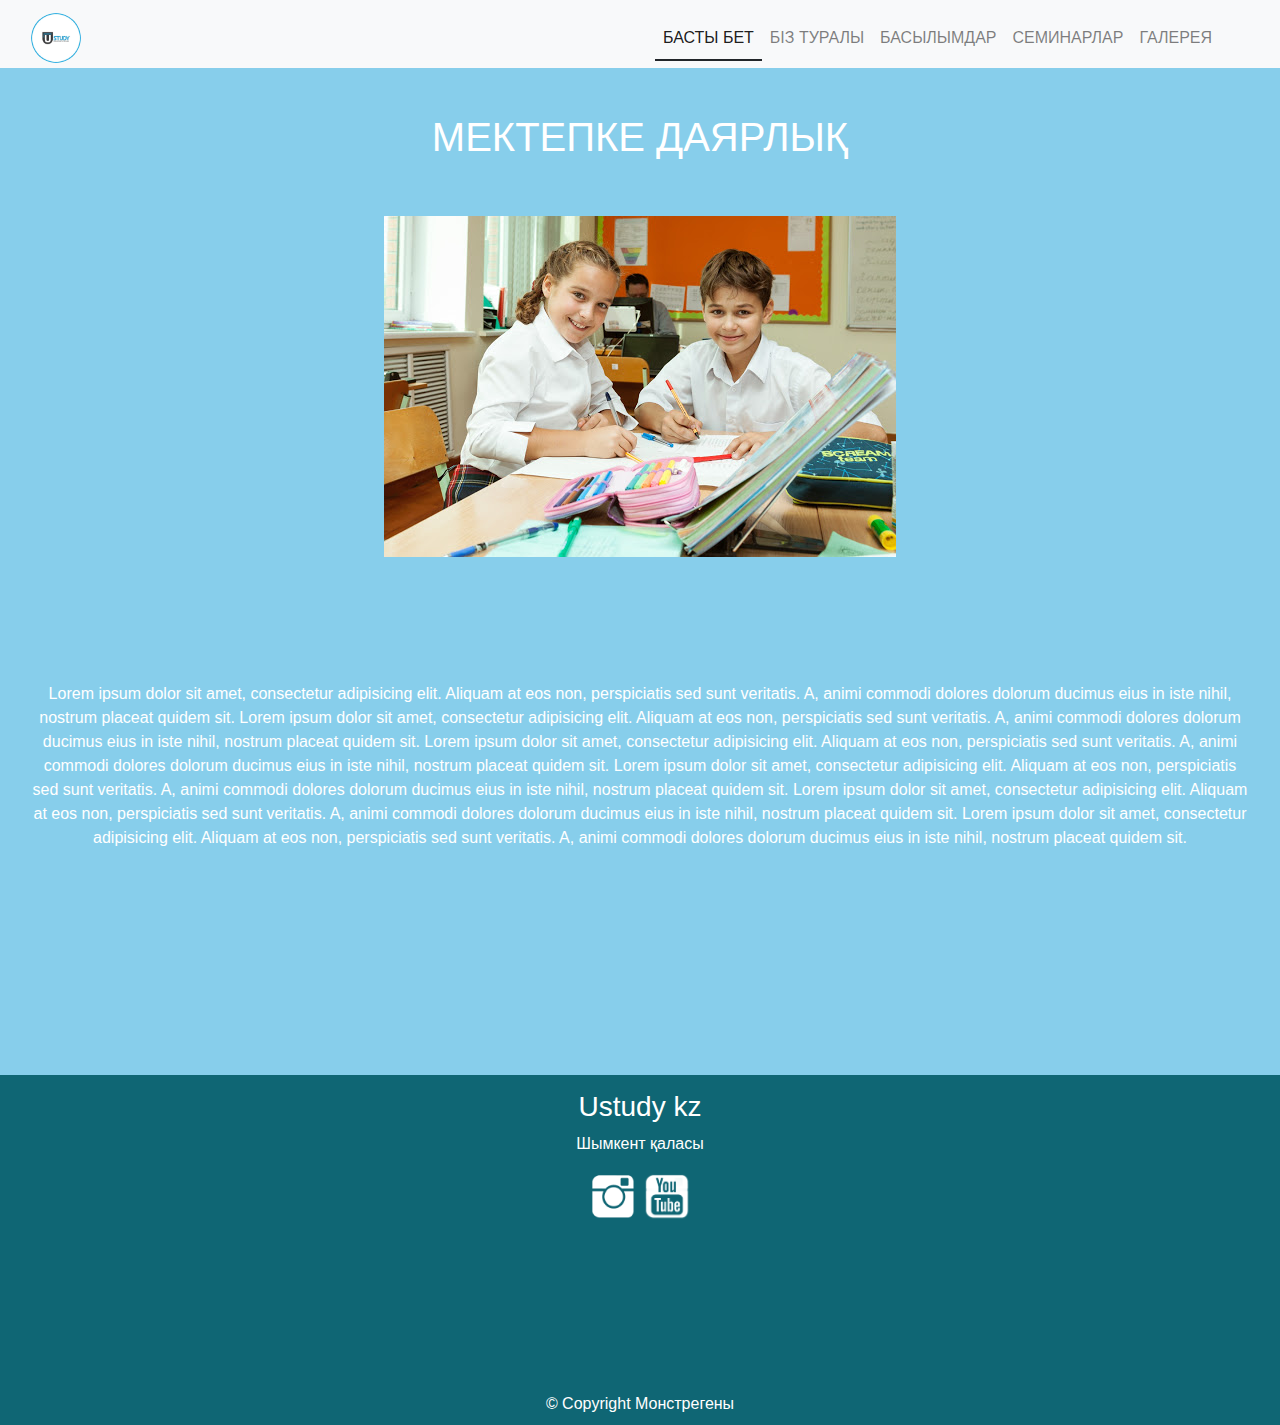
<file: First_Websites/programms1.html>
<!DOCTYPE html>
<html lang="en">
<head>
    <meta charset="UTF-8">
    <title>USTUDY</title>
    <link rel="icon" href="materials/icon-ustudy.jpg" type="image">
    <meta name="viewport" content="width=device-width, initial-scale=1.0">
    <link rel="stylesheet" href="css/bootstrap.css">
    <link rel="stylesheet" href="css/style.css">
    <script type="application/javascript" src="js/bootstrap.bundle.js" defer></script>
    <script type="application/javascript" src="js/bootstrap.js" defer></script>
    <script type="application/javascript" src="js/bootstrap.bundle.min.js" defer></script>
    <script type="application/javascript" src="js/app.js" defer></script>

</head>
<body>

<!--Menu-->


<header>
    <nav class="navbar navbar-expand-lg navbar-light bg-light menu-bar">
        <div class="col-lg-6 col-md-3 col-sm-1 col-1">
            <a class="navbar-brand " href="index.html"><img src="materials/icon-ustudy.jpg" class="icon" weight="50px"
                                                            height="50"></a>
        </div>
        <button class="navbar-toggler" type="button" data-toggle="collapse" data-target="#navbarSupportedContent"
                aria-controls="navbarSupportedContent" aria-expanded="false" aria-label="Toggle navigation">
            <span class="navbar-toggler-icon"></span>
        </button>

        <div class="collapse navbar-collapse col-lg-6" id="navbarSupportedContent">
            <ul class="navbar-nav mr-auto">
              
                <li class="nav-item active">
                    <a class="nav-link link-text" href="#">Басты бет<span class="sr-only">(current)</span></a>
                </li>
                <li class="nav-item"><a class="nav-link link-text" href="">Біз туралы</a></li>
                <li class="nav-item"><a class="nav-link link-text" href="">БАСЫЛЫМДАР</a></li>
                <li class="nav-item"><a class="nav-link link-text" href="">СЕМИНАРЛАР</a></li>
                <li class="nav-item"><a class="nav-link link-text" href="">
                    ГАЛЕРЕЯ</a></li>
            </ul>

        </div>
    </nav>


</header>
<div class="programs-page">
    <h1 class="text-center">мектепке даярлық</h1>
    <img src="materials/primary-school.jpg" class="img-responsive">
    <div>
        Lorem ipsum dolor sit amet, consectetur adipisicing elit. Aliquam at eos non, perspiciatis sed sunt veritatis. A, animi commodi dolores dolorum ducimus eius in iste nihil, nostrum placeat quidem sit.  Lorem ipsum dolor sit amet, consectetur adipisicing elit. Aliquam at eos non, perspiciatis sed sunt veritatis. A, animi commodi dolores dolorum ducimus eius in iste nihil, nostrum placeat quidem sit.  Lorem ipsum dolor sit amet, consectetur adipisicing elit. Aliquam at eos non, perspiciatis sed sunt veritatis. A, animi commodi dolores dolorum ducimus eius in iste nihil, nostrum placeat quidem sit.  Lorem ipsum dolor sit amet, consectetur adipisicing elit. Aliquam at eos non, perspiciatis sed sunt veritatis. A, animi commodi dolores dolorum ducimus eius in iste nihil, nostrum placeat quidem sit.  Lorem ipsum dolor sit amet, consectetur adipisicing elit. Aliquam at eos non, perspiciatis sed sunt veritatis. A, animi commodi dolores dolorum ducimus eius in iste nihil, nostrum placeat quidem sit.  Lorem ipsum dolor sit amet, consectetur adipisicing elit. Aliquam at eos non, perspiciatis sed sunt veritatis. A, animi commodi dolores dolorum ducimus eius in iste nihil, nostrum placeat quidem sit.
    </div>

</div>


<footer>
    <h3>Ustudy kz</h3>
    <p>
        Шымкент қаласы
    </p>
    <a href="https://www.instagram.com/ustudy.125_shymkent/?hl=ru" target="_blank"><img class="icon-socialmedia" src="materials/instagram-icon.png"></a>
<!--    <a href="#"><img class="icon-socialmedia" src="materials/facebook-icon.png"></a>-->
    <a href="#"><img class="icon-socialmedia" src="materials/youtube-icon.png"></a>
<!--    <a href="#"><img class="icon-socialmedia" src="materials/linkedin-icon.png"></a>-->


    <div id="copyright">&copy; Copyright Монстрегены </div>



</footer>
<script src="https://code.jquery.com/jquery-3.3.1.slim.min.js"
        integrity="sha384-q8i/X+965DzO0rT7abK41JStQIAqVgRVzpbzo5smXKp4YfRvH+8abtTE1Pi6jizo"
        crossorigin="anonymous"></script>
<script src="https://cdnjs.cloudflare.com/ajax/libs/popper.js/1.14.7/umd/popper.min.js"
        integrity="sha384-UO2eT0CpHqdSJQ6hJty5KVphtPhzWj9WO1clHTMGa3JDZwrnQq4sF86dIHNDz0W1"
        crossorigin="anonymous"></script>


</body>

</html>
</file>
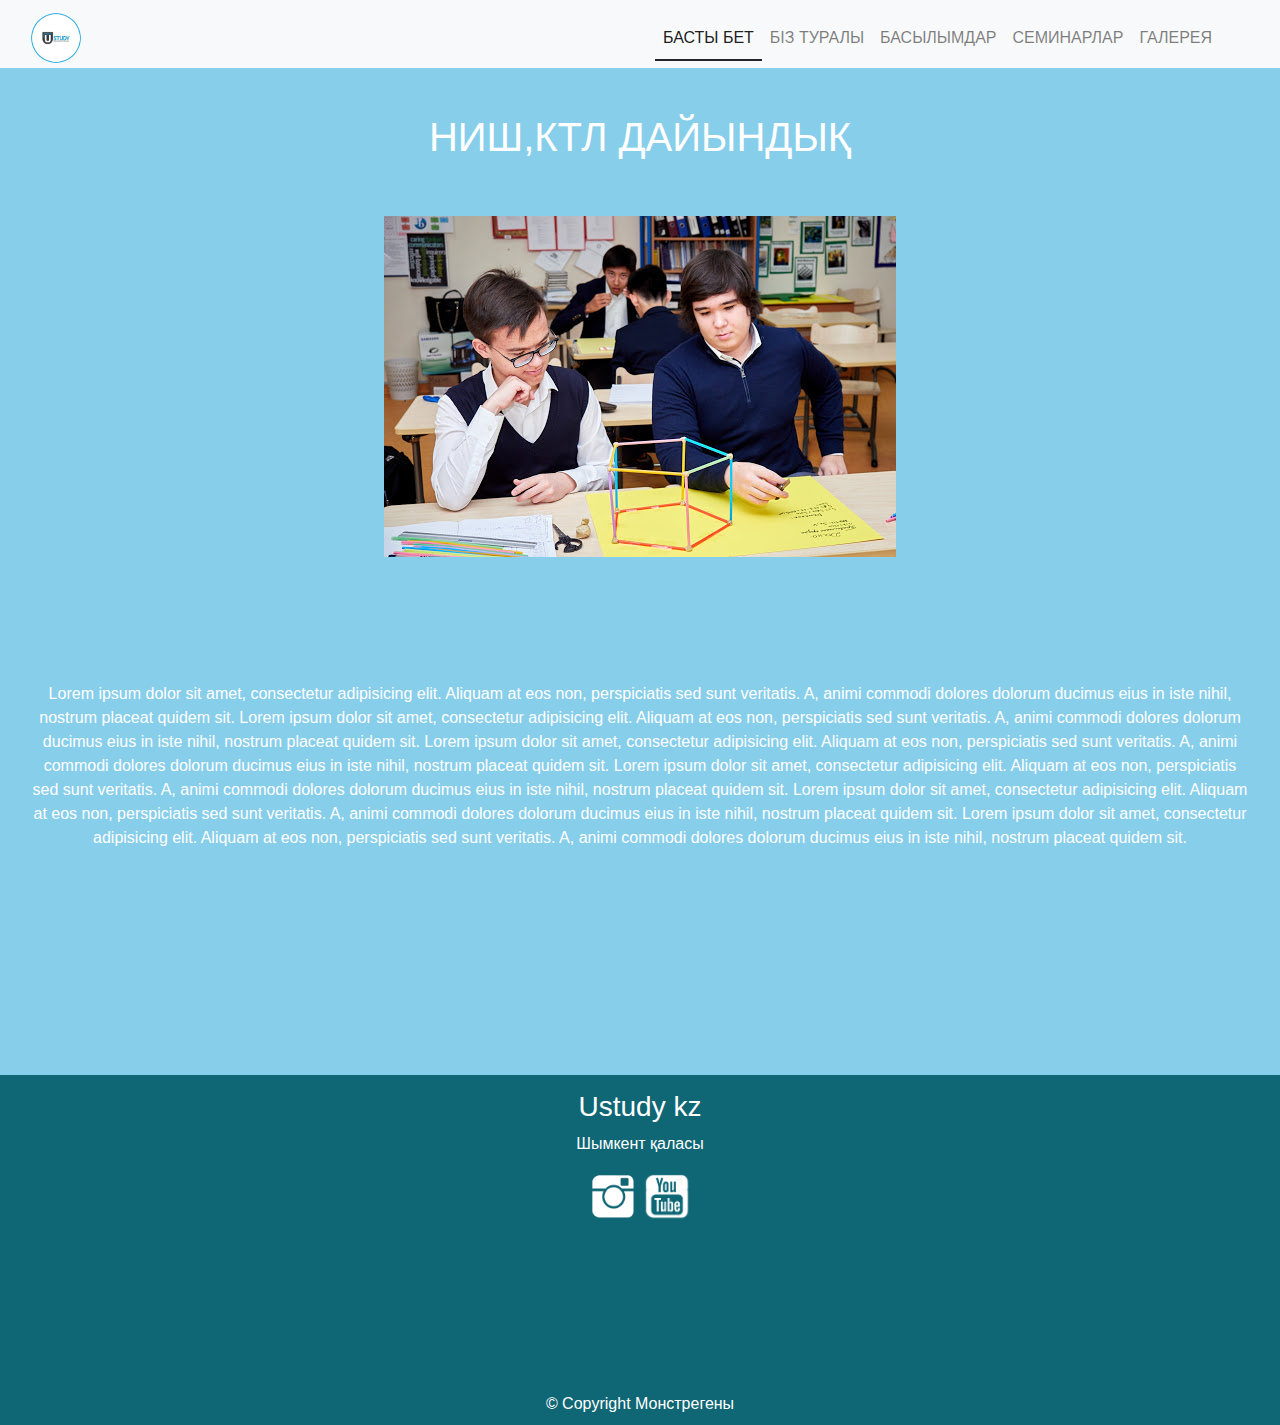
<file: First_Websites/programms2.html>
<!DOCTYPE html><html lang="en"><head>    <meta charset="UTF-8">    <title>USTUDY</title>    <link rel="icon" href="materials/icon-ustudy.jpg" type="image">    <meta name="viewport" content="width=device-width, initial-scale=1.0">    <link rel="stylesheet" href="css/bootstrap.css">    <link rel="stylesheet" href="css/style.css">    <script type="application/javascript" src="js/bootstrap.bundle.js" defer></script>    <script type="application/javascript" src="js/bootstrap.js" defer></script>    <script type="application/javascript" src="js/bootstrap.bundle.min.js" defer></script>    <script type="application/javascript" src="js/app.js" defer></script></head><body><!--Menu--><header>    <nav class="navbar navbar-expand-lg navbar-light bg-light menu-bar">        <div class="col-lg-6 col-md-3 col-sm-1 col-1">            <a class="navbar-brand " href="index.html"><img src="materials/icon-ustudy.jpg" class="icon" weight="50px"                                                            height="50"></a>        </div>        <button class="navbar-toggler" type="button" data-toggle="collapse" data-target="#navbarSupportedContent"                aria-controls="navbarSupportedContent" aria-expanded="false" aria-label="Toggle navigation">            <span class="navbar-toggler-icon"></span>        </button>        <div class="collapse navbar-collapse col-lg-6" id="navbarSupportedContent">            <ul class="navbar-nav mr-auto">                <li class="nav-item active">                    <a class="nav-link link-text" href="#">Басты бет<span class="sr-only">(current)</span></a>                </li>                <li class="nav-item"><a class="nav-link link-text" href="">Біз туралы</a></li>                <li class="nav-item"><a class="nav-link link-text" href="">БАСЫЛЫМДАР</a></li>                <li class="nav-item"><a class="nav-link link-text" href="">СЕМИНАРЛАР</a></li>                <li class="nav-item"><a class="nav-link link-text" href="">                    ГАЛЕРЕЯ</a></li>            </ul>        </div>    </nav></header><div class="programs-page">    <h1 class="text-center">НИШ,КТЛ дайындық</h1>    <img src="materials/secondary-school.jpg" class="img-responsive">    <div>        Lorem ipsum dolor sit amet, consectetur adipisicing elit. Aliquam at eos non, perspiciatis sed sunt veritatis. A, animi commodi dolores dolorum ducimus eius in iste nihil, nostrum placeat quidem sit.  Lorem ipsum dolor sit amet, consectetur adipisicing elit. Aliquam at eos non, perspiciatis sed sunt veritatis. A, animi commodi dolores dolorum ducimus eius in iste nihil, nostrum placeat quidem sit.  Lorem ipsum dolor sit amet, consectetur adipisicing elit. Aliquam at eos non, perspiciatis sed sunt veritatis. A, animi commodi dolores dolorum ducimus eius in iste nihil, nostrum placeat quidem sit.  Lorem ipsum dolor sit amet, consectetur adipisicing elit. Aliquam at eos non, perspiciatis sed sunt veritatis. A, animi commodi dolores dolorum ducimus eius in iste nihil, nostrum placeat quidem sit.  Lorem ipsum dolor sit amet, consectetur adipisicing elit. Aliquam at eos non, perspiciatis sed sunt veritatis. A, animi commodi dolores dolorum ducimus eius in iste nihil, nostrum placeat quidem sit.  Lorem ipsum dolor sit amet, consectetur adipisicing elit. Aliquam at eos non, perspiciatis sed sunt veritatis. A, animi commodi dolores dolorum ducimus eius in iste nihil, nostrum placeat quidem sit.    </div></div><footer>    <h3>Ustudy kz</h3>    <p>        Шымкент қаласы    </p>    <a href="https://www.instagram.com/ustudy.125_shymkent/?hl=ru" target="_blank"><img class="icon-socialmedia" src="materials/instagram-icon.png"></a><!--    <a href="#"><img class="icon-socialmedia" src="materials/facebook-icon.png"></a>-->    <a href="#"><img class="icon-socialmedia" src="materials/youtube-icon.png"></a><!--    <a href="#"><img class="icon-socialmedia" src="materials/linkedin-icon.png"></a>-->    <div id="copyright">&copy; Copyright Монстрегены </div></footer><script src="https://code.jquery.com/jquery-3.3.1.slim.min.js"        integrity="sha384-q8i/X+965DzO0rT7abK41JStQIAqVgRVzpbzo5smXKp4YfRvH+8abtTE1Pi6jizo"        crossorigin="anonymous"></script><script src="https://cdnjs.cloudflare.com/ajax/libs/popper.js/1.14.7/umd/popper.min.js"        integrity="sha384-UO2eT0CpHqdSJQ6hJty5KVphtPhzWj9WO1clHTMGa3JDZwrnQq4sF86dIHNDz0W1"        crossorigin="anonymous"></script></body></html>
</file>
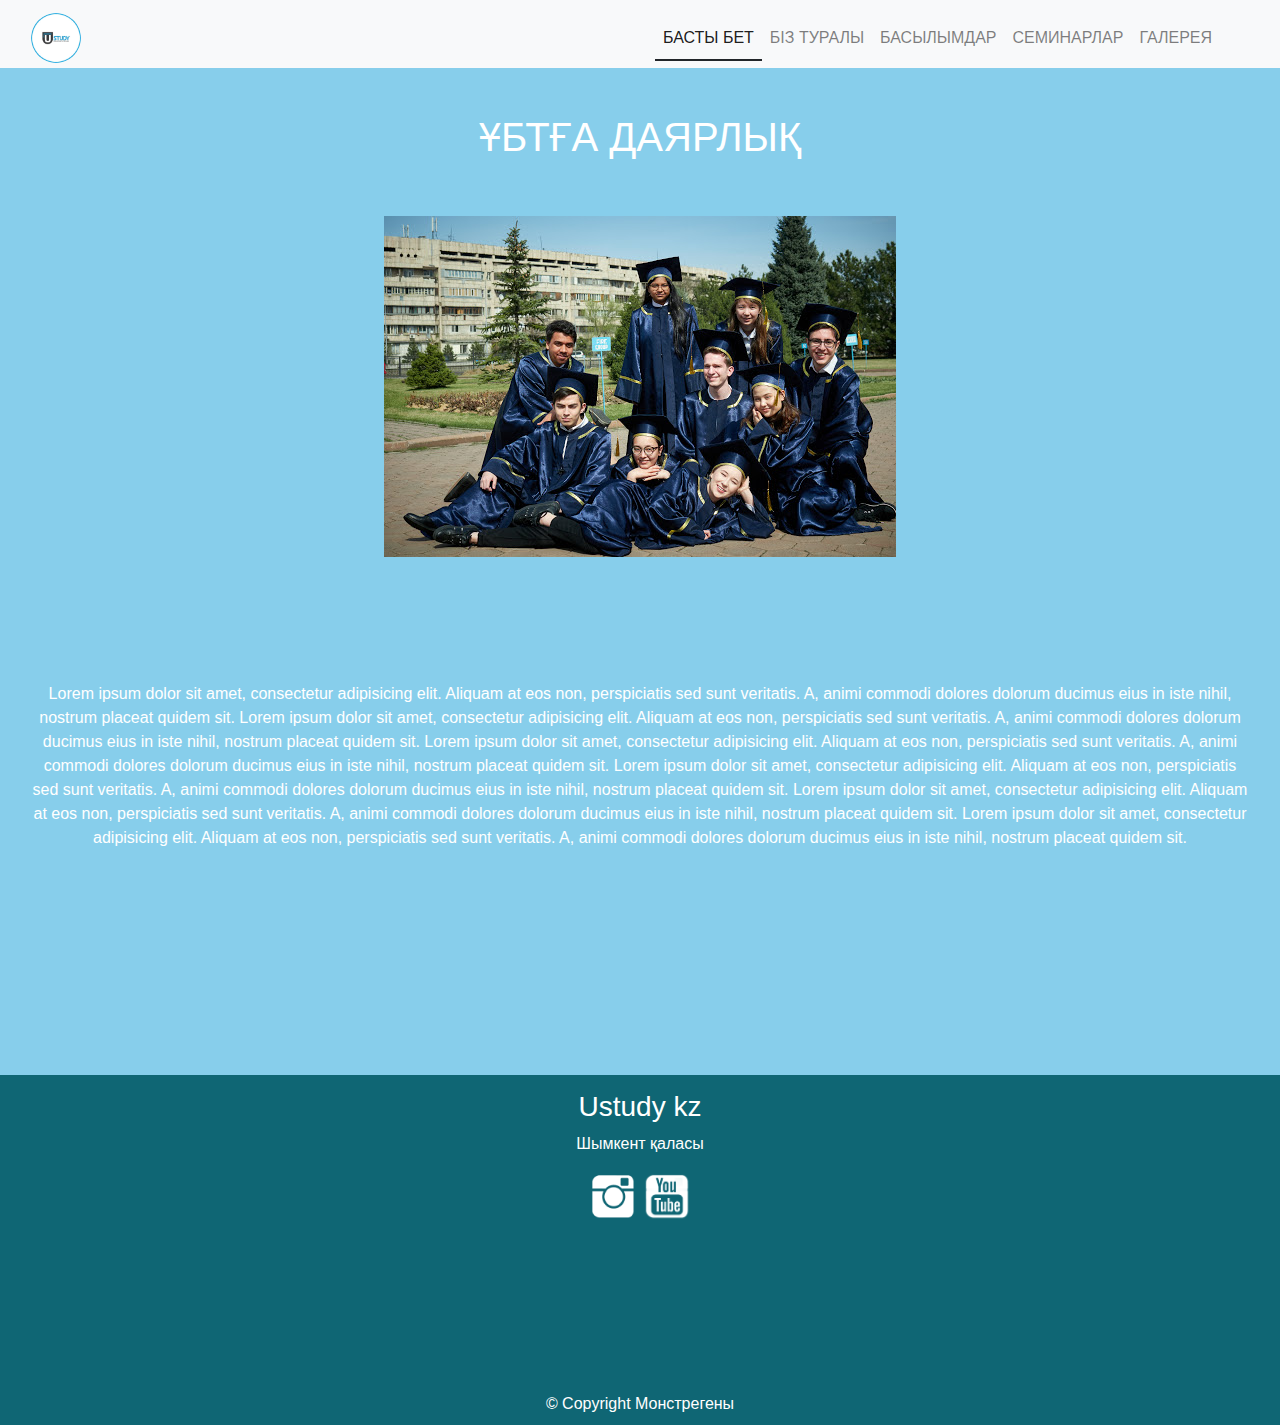
<file: First_Websites/programms3.html>
<!DOCTYPE html>
<html lang="en">
<head>
    <meta charset="UTF-8">
    <title>USTUDY</title>
    <link rel="icon" href="materials/icon-ustudy.jpg" type="image">
    <meta name="viewport" content="width=device-width, initial-scale=1.0">
    <link rel="stylesheet" href="css/bootstrap.css">
    <link rel="stylesheet" href="css/style.css">
  
    <script type="application/javascript" src="js/bootstrap.bundle.js" defer></script>
    <script type="application/javascript" src="js/bootstrap.js" defer></script>
    <script type="application/javascript" src="js/bootstrap.bundle.min.js" defer></script>
    <script type="application/javascript" src="js/app.js" defer></script>

</head>
<body>

<!--Menu-->


<header>
    <nav class="navbar navbar-expand-lg navbar-light bg-light menu-bar">
        <div class="col-lg-6 col-md-3 col-sm-1 col-1">
            <a class="navbar-brand " href="index.html"><img src="materials/icon-ustudy.jpg" class="icon" weight="50px"
                                                            height="50"></a>
        </div>
        <button class="navbar-toggler" type="button" data-toggle="collapse" data-target="#navbarSupportedContent"
                aria-controls="navbarSupportedContent" aria-expanded="false" aria-label="Toggle navigation">
            <span class="navbar-toggler-icon"></span>
        </button>

        <div class="collapse navbar-collapse col-lg-6" id="navbarSupportedContent">
            <ul class="navbar-nav mr-auto">
                <li class="nav-item active">
                    <a class="nav-link link-text" href="#">Басты бет<span class="sr-only">(current)</span></a>
                </li>
                <li class="nav-item"><a class="nav-link link-text" href="">Біз туралы</a></li>
                <li class="nav-item"><a class="nav-link link-text" href="">БАСЫЛЫМДАР</a></li>
                <li class="nav-item"><a class="nav-link link-text" href="">СЕМИНАРЛАР</a></li>
                <li class="nav-item"><a class="nav-link link-text" href="">
                    ГАЛЕРЕЯ</a></li>
            </ul>

        </div>
    </nav>


</header>
<div class="programs-page">
<h1 class="text-center">Ұбтға даярлық</h1>
<img src="materials/high-school.jpg" class="img-responsive">
<div>
    Lorem ipsum dolor sit amet, consectetur adipisicing elit. Aliquam at eos non, perspiciatis sed sunt veritatis. A, animi commodi dolores dolorum ducimus eius in iste nihil, nostrum placeat quidem sit.  Lorem ipsum dolor sit amet, consectetur adipisicing elit. Aliquam at eos non, perspiciatis sed sunt veritatis. A, animi commodi dolores dolorum ducimus eius in iste nihil, nostrum placeat quidem sit.  Lorem ipsum dolor sit amet, consectetur adipisicing elit. Aliquam at eos non, perspiciatis sed sunt veritatis. A, animi commodi dolores dolorum ducimus eius in iste nihil, nostrum placeat quidem sit.  Lorem ipsum dolor sit amet, consectetur adipisicing elit. Aliquam at eos non, perspiciatis sed sunt veritatis. A, animi commodi dolores dolorum ducimus eius in iste nihil, nostrum placeat quidem sit.  Lorem ipsum dolor sit amet, consectetur adipisicing elit. Aliquam at eos non, perspiciatis sed sunt veritatis. A, animi commodi dolores dolorum ducimus eius in iste nihil, nostrum placeat quidem sit.  Lorem ipsum dolor sit amet, consectetur adipisicing elit. Aliquam at eos non, perspiciatis sed sunt veritatis. A, animi commodi dolores dolorum ducimus eius in iste nihil, nostrum placeat quidem sit.
</div>

</div>
<footer>
    <h3>Ustudy kz</h3>
    <p>
        Шымкент қаласы
    </p>
    <a href="https://www.instagram.com/ustudy.125_shymkent/?hl=ru" target="_blank"><img class="icon-socialmedia" src="materials/instagram-icon.png"></a>
<!--    <a href="#"><img class="icon-socialmedia" src="materials/facebook-icon.png"></a>-->
    <a href="#"><img class="icon-socialmedia" src="materials/youtube-icon.png"></a>
<!--    <a href="#"><img class="icon-socialmedia" src="materials/linkedin-icon.png"></a>-->


    <div id="copyright">&copy; Copyright Монстрегены </div>



</footer>
<script src="https://code.jquery.com/jquery-3.3.1.slim.min.js"
        integrity="sha384-q8i/X+965DzO0rT7abK41JStQIAqVgRVzpbzo5smXKp4YfRvH+8abtTE1Pi6jizo"
        crossorigin="anonymous"></script>
<script src="https://cdnjs.cloudflare.com/ajax/libs/popper.js/1.14.7/umd/popper.min.js"
        integrity="sha384-UO2eT0CpHqdSJQ6hJty5KVphtPhzWj9WO1clHTMGa3JDZwrnQq4sF86dIHNDz0W1"
        crossorigin="anonymous"></script>


</body>

</html>
</file>
<file: css/style.css>
@font-face {    font-family: Ubuntu-Bold;    src: url("../fonts/Ubuntu-Bold.ttf");}* {    position:relative;}body{    background-color:#87CEEB;}.main-content{    background: url("../materials/background-students.jpg") no-repeat;    background-size: cover;    height: 100vh;    text-align: center;}.container-fluid{    padding: 0px;}.darker{    background: #1f1f1f;    opacity: 55%;    height: 100vh;}.ustudy-text{    color:white;    position: absolute;    top: 20vh;    font-size: 3.5em;    font-family: Ubuntu-Bold,serif;}.icon{    border-radius:50%;}nav li{    text-transform: uppercase;}.menu-bar{    padding-bottom: 0px;}.nav-item:hover{    border-bottom: solid 2.5px;    margin-bottom: -2.5px;    border-color: #8b8b8b;}.active{    border-bottom: solid 2.5px;    margin-bottom: -2.5px;}.button-log,.button-tocall {    background: white;    height: 50px;    position: relative;    top: 40vh;    left: 50%;    transform: translate(-50%,-50%);    width: 30vw;    border-radius: 10px;    box-shadow: 3px 3px;    padding: 10px 0;    text-transform: uppercase;}.button-tocall a,.button-log a{   color: #87CEEB;}.button-tocall a:hover,.button-log a:hover{   text-underline: none;    color: #252e30;}.button-tocall{    top:45vh;}.hoverBox:hover{    box-shadow: 0 0;}.our-programms{    color: white;    font-size: 3em;    justify-content: center;    text-transform: uppercase;    position: relative;    top: 50px;}.our-programms-1{    justify-content: space-around;    max-width:100%;}.programs{    background-color: white;    padding: 0px;    text-align: center;    margin: 25px;}.programs img{    width: 100%;}.programs span{    display: block;    font-size:20px;    color: black;    text-transform: uppercase;}.programs button{    font-size: 20px;    background-color:#11aaffff;    border:solid 1px ;    color: white;    width:75%;    border-radius: 10px;    padding: 5px 10px;    margin-bottom: 20px;}.programs button:hover{    background-color:#ffc107;}.programs button:active{    background-color:#aaaa;}.bck-photos{    text-align: center;    position: relative;    top: 100px;}.bck-photos img{    width: 90%;    height:500px;    border: solid white 5px;}.owl-dots.active{    background: #7abaff;    border-color: black;}.owl-dots{    display:inline-block;    width:15px;    height:15px;    border:solid 2px white;    border-radius: 50%;    margin: 25px 10px;}.dots{    display:inline-block;    position: relative;    top: 95%;}.map{    position: relative;    text-align: center;    top: 200px;    border:solid;    border-color: white;    padding: 0px;}.map iframe{    padding: 0;}.programs-page{    top:35px;    padding: 10px 30px;    text-align: center;    color:white;}.programs-page div{    margin-top:25px;}.programs-page h1{    text-transform: uppercase;    margin-bottom: 55px ;}.programs-page img{    margin-bottom:100px;    width:50%;}footer{    text-align: center;    padding: 15px 10px;    height: 350px;    position: relative;    top: 250px;    background: #0f6674;    color: white;}.icon-socialmedia{    height: 50px;    width: 50px;}#copyright{    top:170px;    text-align: center;}/********** Large devices only **********/@media (min-width: 1200px) {}/********** Medium devices only **********/@media (min-width: 992px) and (max-width: 1199px) {    .nav-link.link-text{        font-size: 0.8em;    }    .ustudy-text{        font-size: 2.5em;    }}/********** Small devices only **********/@media (min-width: 768px) and (max-width: 991px) {    .main-content{        background-image: url("../materials/background-students-medium.jpg");    }    .hoverBox{        width: 400px;        font-size: 17px;    }    .ustudy-text{        font-size: 3em;    }    .our-programms{        text-align: center;    }    .programs-page img{        margin-bottom:100px;        width:65%;    }}/********** Extra small devices only **********/@media (max-width: 767px) {    .main-content{        background-image: url("../materials/background-students-mobile.jpg");    }    .hoverBox{        width: 300px;        font-size: 20px;    }    .col-xxs {        -ms-flex: 0 0 75%;        flex: 0 0 75%;        max-width: 75%;    }    .programs-page img{        margin-bottom:100px;        width:75%;    }}/********** Super extra small devices Only :-) (e.g., iPhone 4) **********/@media (max-width: 479px) {    .col-xxs {        -ms-flex: 0 0 75%;        flex: 0 0 75%;        max-width: 75%;    }    .programs-page img{        margin-bottom:100px;        width:100%;    }}
</file>
<file: First_Websites/css/style.css>
@font-face {
    font-family: Ubuntu-Bold;
    src: url("../fonts/Ubuntu-Bold.ttf");
}
* {
    position:relative;
  
}


body{
    background-color:#87CEEB;

}
.main-content{
    background: url("../materials/background-students.jpg") no-repeat;
    background-size: cover;
    height: 100vh;
    text-align: center;



}
.container-fluid{
    padding: 0px;
}
.darker{
    background: #1f1f1f;
    opacity: 55%;
    height: 100vh;
}
.ustudy-text{
    color:white;
    position: absolute;
    top: 20vh;
    font-size: 3.5em;
    font-family: Ubuntu-Bold,serif;



}
.icon{
    border-radius:50%;
}
nav li{
    text-transform: uppercase;
}
.menu-bar{
    padding-bottom: 0px;
}
.nav-item:hover{
    border-bottom: solid 2.5px;
    margin-bottom: -2.5px;
    border-color: #8b8b8b;

}
.active{
    border-bottom: solid 2.5px;
    margin-bottom: -2.5px;


}

.button-log,.button-tocall {
    background: white;
    height: 50px;
    position: relative;
    top: 40vh;
    left: 50%;
    transform: translate(-50%,-50%);
    width: 30vw;
    border-radius: 10px;
    box-shadow: 3px 3px;
    padding: 10px 0;
    text-transform: uppercase;



}
.button-tocall a,.button-log a{
   color: #87CEEB;

}
.button-tocall a:hover,.button-log a:hover{
   text-underline: none;
    color: #252e30;
}
.button-tocall{
    top:45vh;



}
.hoverBox:hover{
    box-shadow: 0 0;


}
.our-programms{
    color: white;
    font-size: 3em;
    justify-content: center;
    text-transform: uppercase;
    position: relative;
    top: 50px;
}
.our-programms-1{
    justify-content: space-around;
    max-width:100%;
}
.programs{
    background-color: white;
    padding: 0px;
    text-align: center;


    margin: 25px;

}
.programs img{
    width: 100%;

}
.programs span{
    display: block;
    font-size:20px;
    color: black;
    text-transform: uppercase;

}
.programs button{
    font-size: 20px;
    background-color:#11aaffff;
    border:solid 1px ;
    color: white;
    width:75%;
    border-radius: 10px;
    padding: 5px 10px;
    margin-bottom: 20px;
}
.programs button:hover{
    background-color:#ffc107;
}
.programs button:active{
    background-color:#aaaa;
}
.bck-photos{
    height: 500px;
    text-align: center;
    position: relative;
    top: 100px;



}
.owl-dots.active{
    background: #7abaff;
   border-color: black;
}

.owl-dots{
    display:inline-block;
    width:15px;
    height:15px;
    border:solid 2px white;
    border-radius: 50%;
    margin: 0px 10px;


}
.dots{
    display:inline-block;
    position: relative;
    top: 95%;



}

.map{
    position: relative;
    text-align: center;
    top: 200px;
    border:solid;
    border-color: white;
    padding: 0px;

}
.map iframe{
    padding: 0;
}
.programs-page{
    top:35px;
    padding: 10px 30px;
    text-align: center;
    color:white;

}
.programs-page div{
    margin-top:25px;
}
.programs-page h1{
    text-transform: uppercase;
    margin-bottom: 55px ;
}
.programs-page img{
    margin-bottom:100px ;
}

footer{
    text-align: center;
    padding: 15px 10px;
    height: 350px;
    position: relative;
    top: 250px;
    background: #0f6674;
    color: white;
}
.icon-socialmedia{
    height: 50px;
    width: 50px;
}
#copyright{
    top:170px;
    text-align: center;
}



/********** Large devices only **********/
@media (min-width: 1200px) {

}

/********** Medium devices only **********/
@media (min-width: 992px) and (max-width: 1199px) {
    .nav-link.link-text{
        font-size: 0.8em;
    }
    .ustudy-text{
        font-size: 2.5em;
    }





}

/********** Small devices only **********/
@media (min-width: 768px) and (max-width: 991px) {
    .main-content{
        background-image: url("../materials/background-students-medium.jpg");

    }
    .hoverBox{
        width: 400px;
        font-size: 17px;
    }
    .ustudy-text{
        font-size: 3em;
    }
    .our-programms{
        text-align: center;
    }





}

/********** Extra small devices only **********/
@media (max-width: 767px) {
    .main-content{
        background-image: url("../materials/background-students-mobile.jpg");

    }
    .hoverBox{
        width: 300px;
        font-size: 20px;
    }
    .col-xxs {
        -ms-flex: 0 0 75%;
        flex: 0 0 75%;
        max-width: 75%;
    }



}



/********** Super extra small devices Only :-) (e.g., iPhone 4) **********/
@media (max-width: 479px) {
    .col-xxs {
        -ms-flex: 0 0 75%;
        flex: 0 0 75%;
        max-width: 75%;
    }



}
</file>
